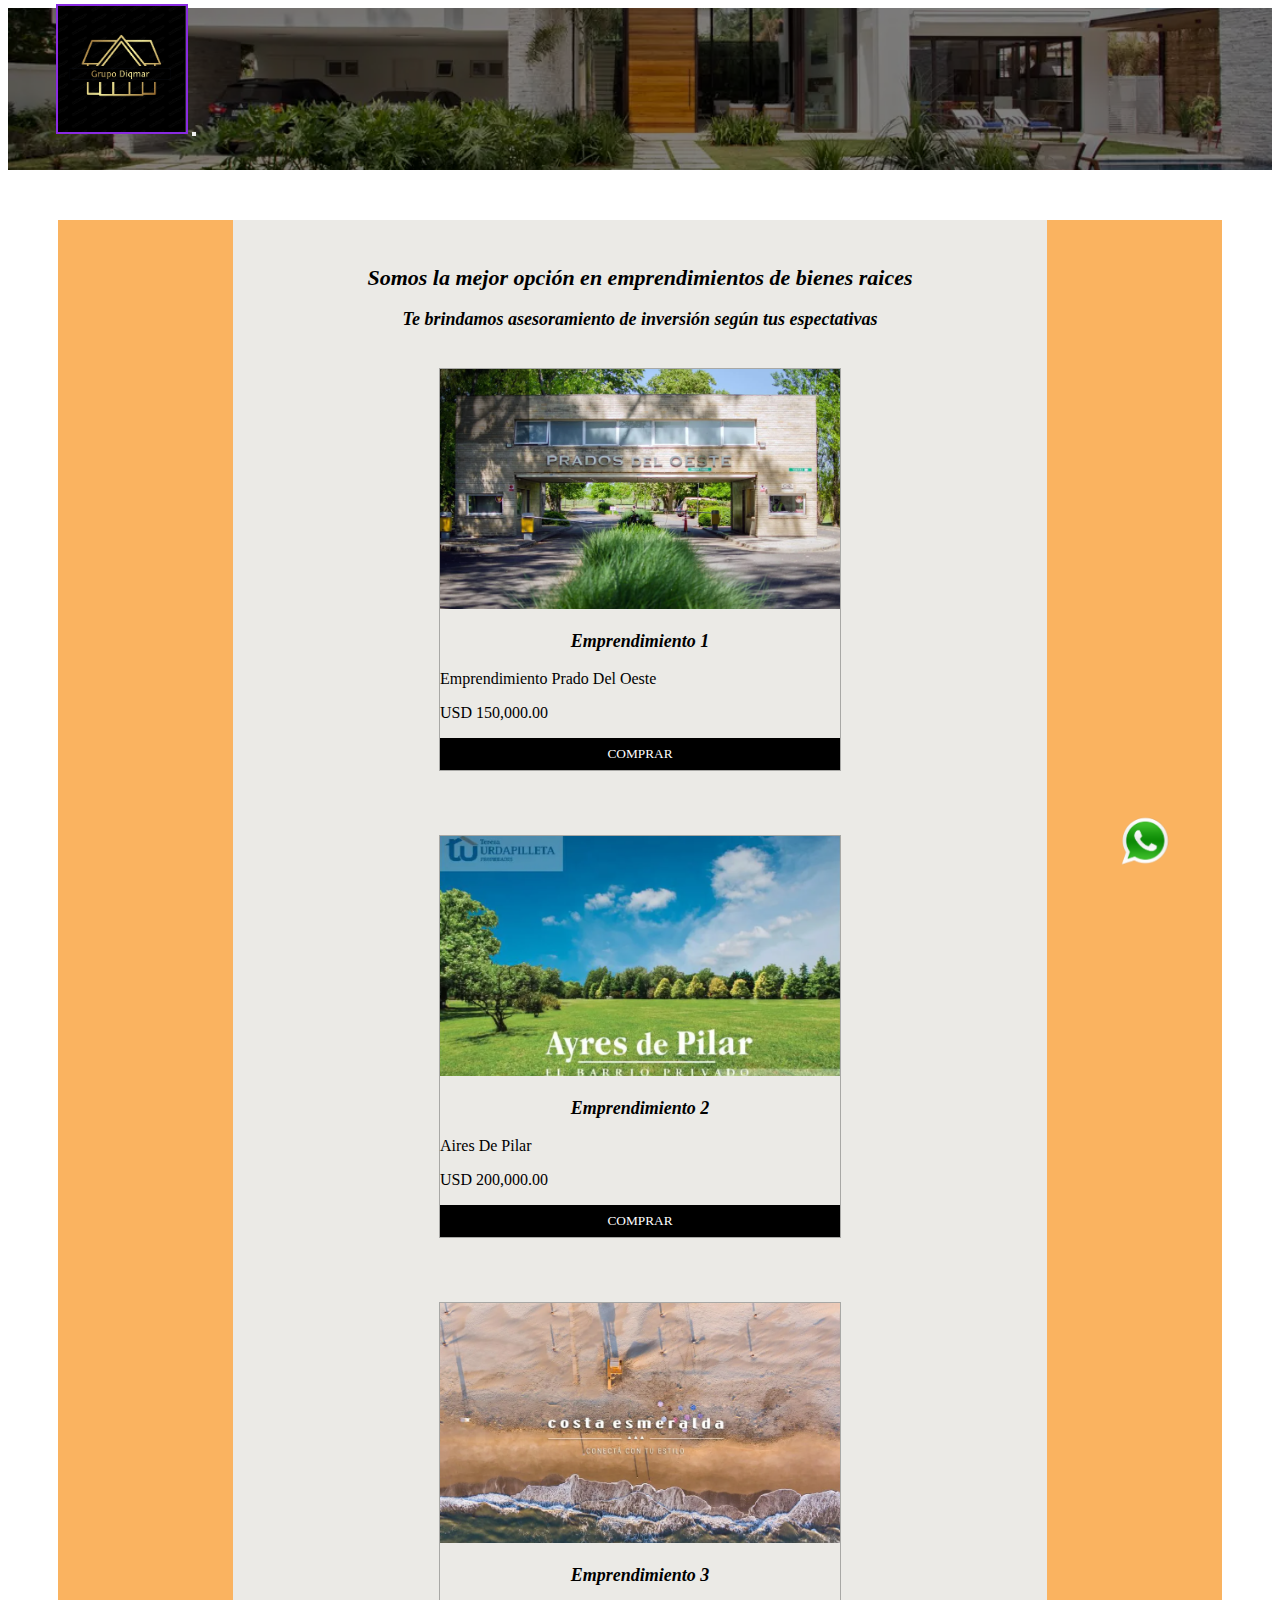
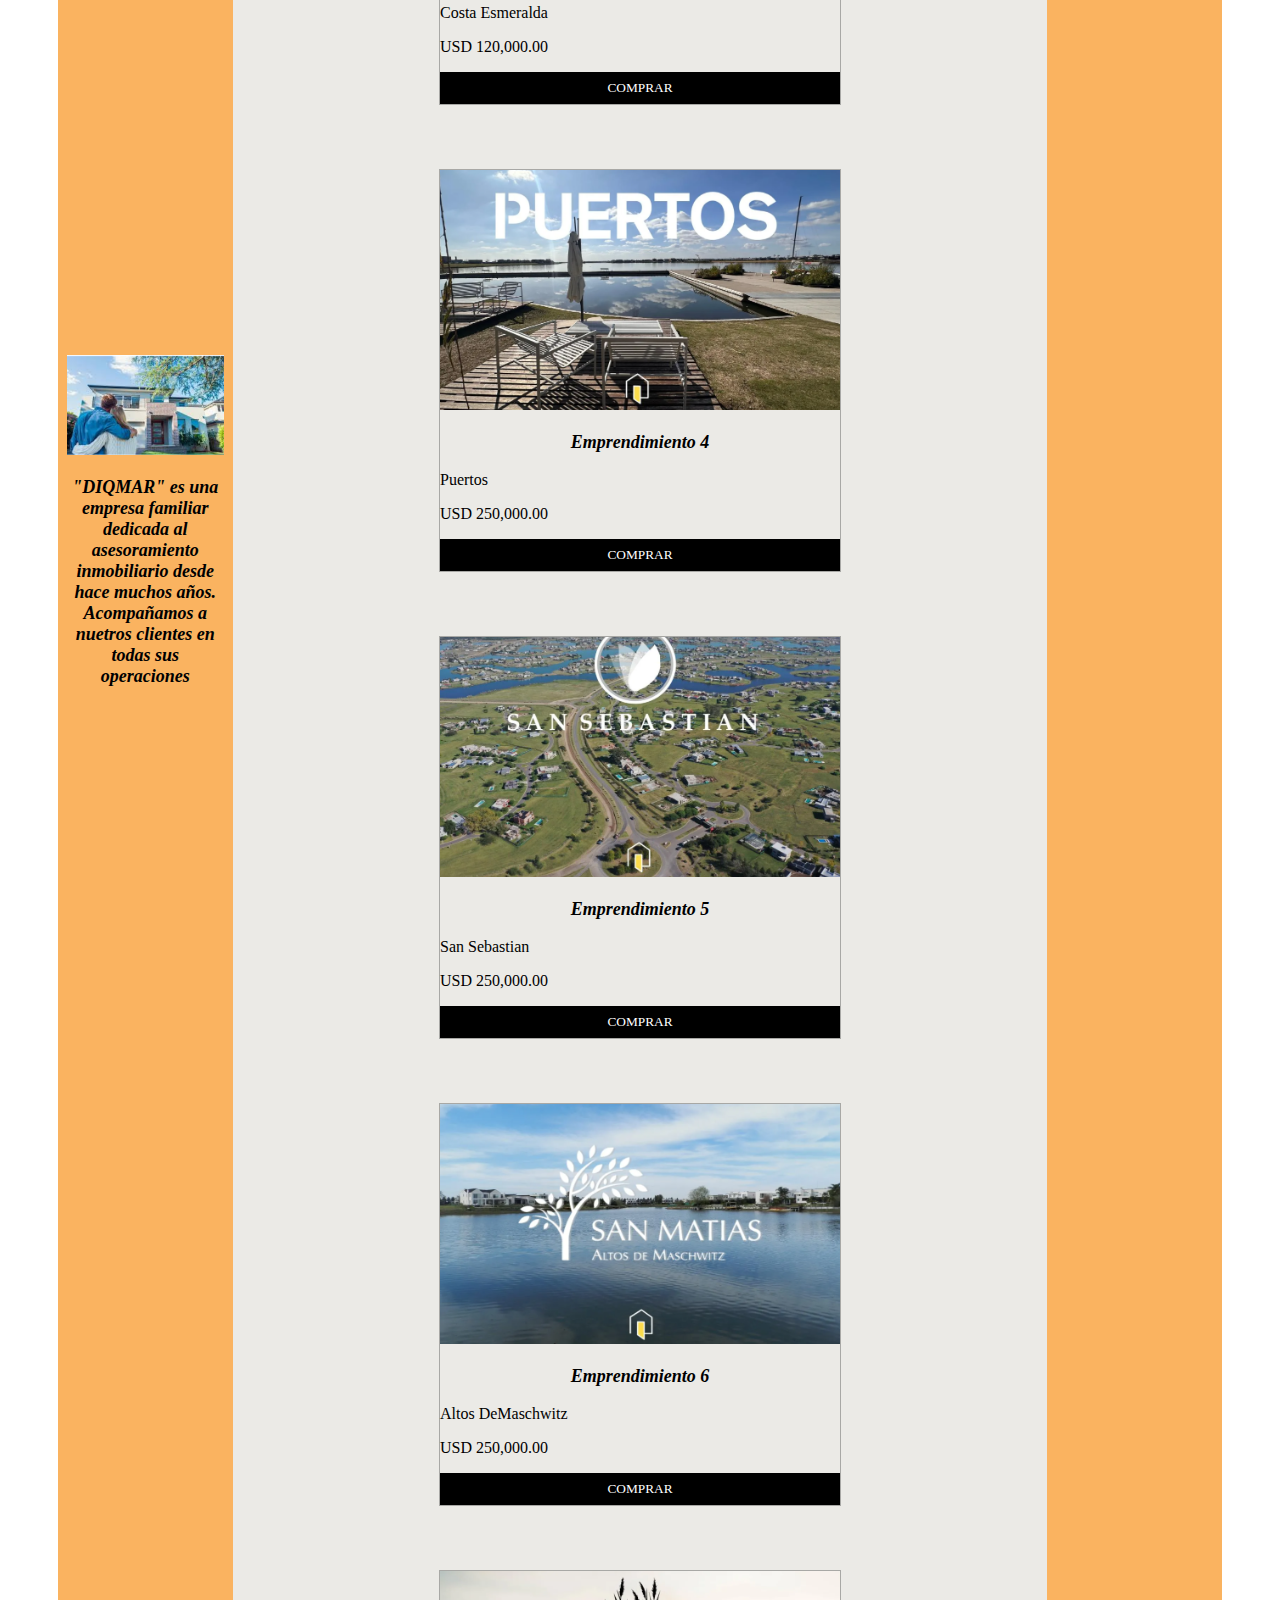
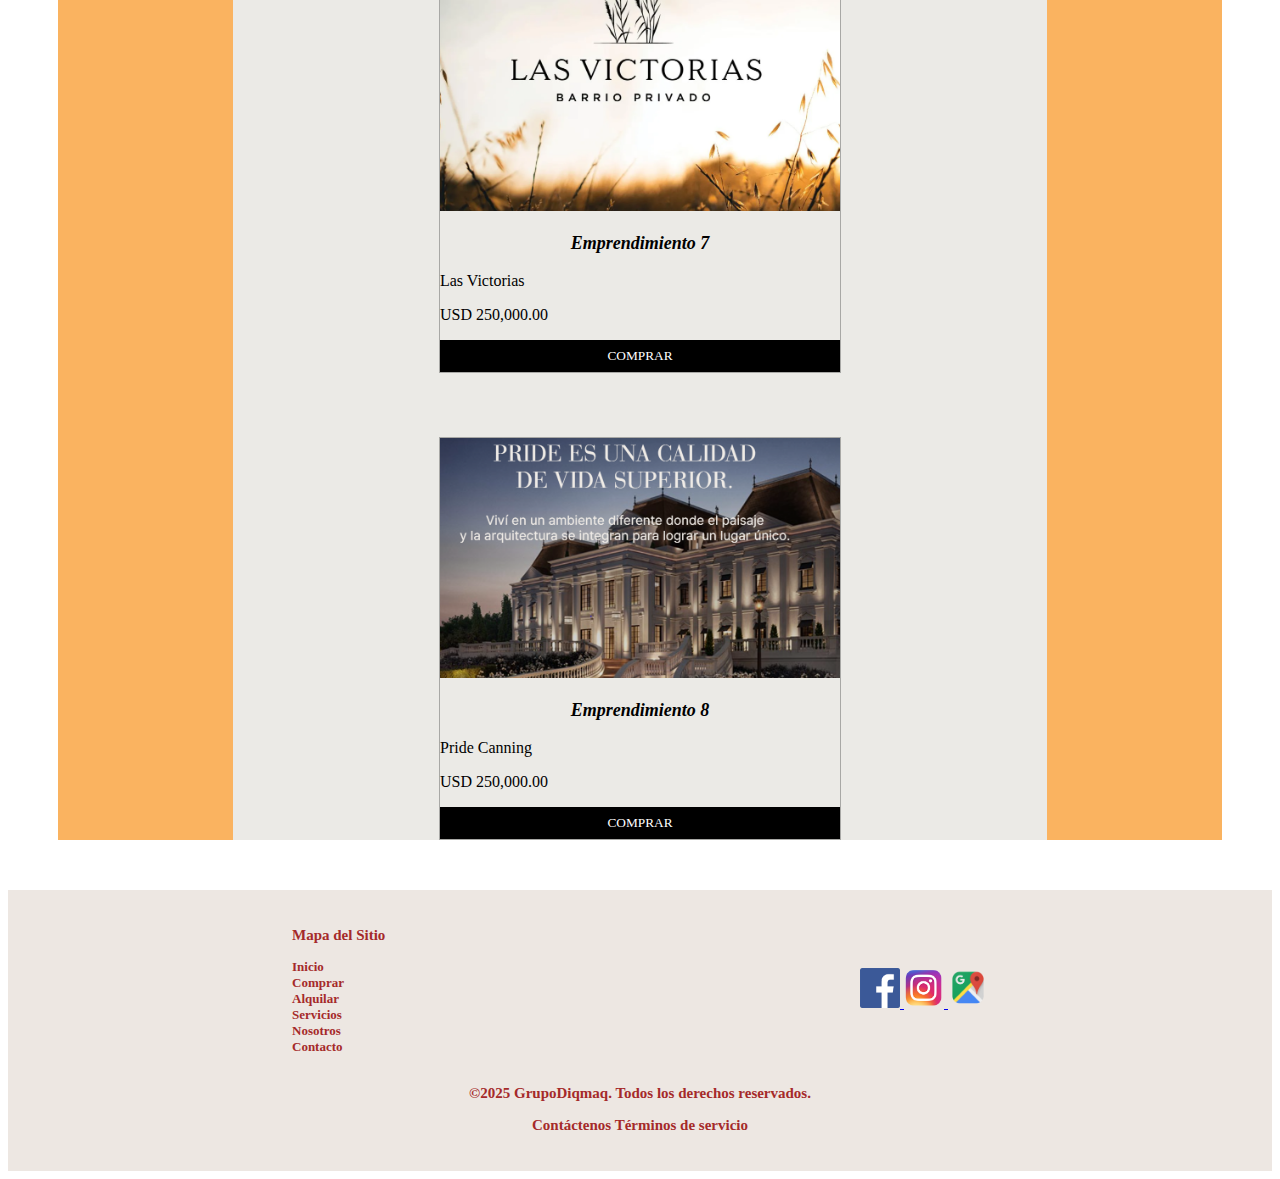
<file: index.html>
<!DOCTYPE html>
<html lang="es">
    <head>
        <meta charset="UTF-8"> <!--Codificacion de caracteres de la pagina-->
        <meta name="viewport" content="width=device-width, initial-scale=1.0">
        <meta name="description" content="Encontra las mejores propiedades y proyectos de inversión de zona sur">
        <title>Inmobiliaria Diqmar</title>
        <link rel="stylesheet" href="css/estilos.css">    
        <!--Obtención Fuente-->
        <link rel="preconnect" href="https://fonts.googleapis.com">
        <link rel="preconnect" href="https://fonts.gstatic.com" crossorigin>
        <link href="https://fonts.googleapis.com/css2?family=Dancing+Script:wght@400..700&family=Montserrat:ital,wght@0,100..900;1,100..900&family=Pinyon+Script&display=swap" rel="stylesheet">
        <!--Bootstrap*-->
        <link href="https://cdn.jsdelivr.net/npm/bootstrap@5.3.7/dist/css/bootstrap.min.css" rel="stylesheet" integrity="sha384-LN+7fdVzj6u52u30Kp6M/trliBMCMKTyK833zpbD+pXdCLuTusPj697FH4R/5mcr" crossorigin="anonymous">
    </head>
    <body>

        <header class="header-ppal">
            <div class="oscurecer-fondo">
                <div class="index-header">
               <!--Bootstrap-->
                    <nav class="navbar navbar-expand-lg position-fixed w-100">
                        <div class="container-fluid">
                            
                            <img class="logotipo-imagen-nav" src="../images/Logo_nuevo.PNG" alt="Logo" class="logo">
                            
                            <button class="navbar-toggler" type="button" data-bs-toggle="collapse" data-bs-target="#navbarSupportedContent" aria-controls="navbarSupportedContent" aria-expanded="false" aria-label="Toggle navigation">
                                <span class="navbar-toggler-icon"></span>
                            </button>

                            <div class="collapse navbar-collapse" id="navbarSupportedContent">
                                <ul class="navbar-nav me-auto mb-2 mb-lg-0">
                                    <li class="nav-item">
                                        <a href="../index.html" target="_blank" rel="noopener"class="nav-link" href="#">INICIO</a>
                                    </li>   
                                    <li class="nav-item">
                                        <a href="../Pages/Comprar.html" target="_blank" rel="noopener" class="nav-link" href="#">COMPRAR</a>
                                    </li>
                                    <li class="nav-item">
                                        <a href="../Pages/Alquilar.html" target="_blank" rel="noopener" class="nav-link" href="#">ALQUILAR</a>
                                    </li>     
                                    <li class="nav-item">
                                        <a href="../Pages/Servicios.html" target="_blank" rel="noopener" class="nav-link" href="#">SERVICIOS</a>
                                    </li>     
                                    <li class="nav-item">
                                        <a href="../Pages/Nosotros.html" target="_blank" rel="noopener" class="nav-link" href="#">NOSOTROS</a>
                                    </li>                                      
                                    <li class="nav-item">
                                        <a a href="../Pages/contacto.html"  target="_blank" rel="noopener" class="nav-link" href="#">CONTACTO</a>
                                    </li>                                                                                          
                                </ul>
                            </div>
                        </div>
                    </nav>
                    <!--Bootstrap-->
                </div>
            </div>
        </header>

        <main>
            <div id="ContenedorArea">
                    <div id="ColumnaArea">
                        <img src="images/Familia.png" alt="familia" width="100%">
                        <h3 id="TextoFamilia">"DIQMAR" es una empresa familiar dedicada al asesoramiento inmobiliario desde hace muchos años. Acompañamos a nuetros clientes en todas sus operaciones</h3>
                    </div>

                    <div id="ContenidoArea">
                        
                        <h1>Somos la mejor opción en emprendimientos de bienes raices</h1>
                        <h3>Te brindamos asesoramiento de inversión según tus espectativas</h2>

                        <Section class="Card-casa-container">      

                            <section class="Card-casa">
                                <a href="https://terreno.mercadolibre.com.ar/MLA-1798508360-prados-del-oeste-barrio-cerrado-moreno-_JM#position=-1&search_layout=grid&type=item&tracking_id=6a33fd10-db87-492a-8105-2ccc9a97c7b8BB=1&c_component=bb&c_pos=1&c_campaign=bb&c_client=search"  target="_blank" rel="noopener">
                                    <img class="Card-casa-imagen" src="images/Emprendimiento1.PNG" alt="Emprendimiento Prado Del Oeste" width="100%">
                                </a>
                                <h3 class="my-3 fs-4 card-casa-titulo">Emprendimiento 1</h3>
                                <p class="text-center">Emprendimiento Prado Del Oeste</p>
                                <p class="fw-medium text-center">USD 150,000.00</p>
                                <BUtton class="card-cada-btn my-5">COMPRAR</BUtton>
                            </section>


                            <section class="Card-casa">
                                <a href="https://casa.mercadolibre.com.ar/MLA-2040653866-barrio-privado-ayres-de-pilar-_JM#polycard_client=search-nordic&position=15&search_layout=grid&type=item&tracking_id=a111a2b4-8d15-4d5d-94dd-4b57aae605dc"   target="_blank" rel="noopener">
                                    <img class="Card-casa-imagen"src="images/Emprendimiento2.PNG" alt="Aires De Pilar" width="100%">
                                </a>            
                                <h3 class="my-3 fs-4 card-casa-titulo">Emprendimiento 2</h3>
                                <p class="text-center">Aires De Pilar</p>
                                <p class="fw-medium text-center">USD 200,000.00</p>
                                <BUtton class="card-cada-btn my-5">COMPRAR</BUtton>
                            </section>


                            <section class="Card-casa">
                                <a href="https://terreno.mercadolibre.com.ar/MLA-2084483746-barrio-privado-costa-esmeralda-_JM#polycard_client=search-nordic&position=23&search_layout=grid&type=item&tracking_id=a111a2b4-8d15-4d5d-94dd-4b57aae605dc"   target="_blank" rel="noopener">
                                    <img class="Card-casa-imagen" src="images/Emprendimiento3.PNG" alt="Costa Esmeralda" width="100%">
                                </a>
                                <h3 class="my-3 fs-4 card-casa-titulo">Emprendimiento 3</h3>
                                <p class="text-center">Costa Esmeralda</p>
                                <p class="fw-medium text-center">USD 120,000.00</p>
                                <BUtton class="card-cada-btn my-5">COMPRAR</BUtton>
                            </section>


                            <section class="Card-casa">
                                <a href="https://terreno.mercadolibre.com.ar/MLA-1991259404-lotes-en-puertos-_JM#polycard_client=search-nordic&position=36&search_layout=grid&type=item&tracking_id=a111a2b4-8d15-4d5d-94dd-4b57aae605dc"   target="_blank" rel="noopener">
                                    <img class="Card-casa-imagen" src="images/Emprendimiento4.PNG" alt="Puertos" width="100%">
                                </a>
                                <h3 class="my-3 fs-4 card-casa-titulo">Emprendimiento 4</h3>
                                <p class="text-center">Puertos</p>
                                <p class="fw-medium text-center">USD 250,000.00</p>
                                <BUtton class="card-cada-btn my-5">COMPRAR</BUtton>
                            </section>        

                            <section class="Card-casa">
                                <a href="https://terreno.mercadolibre.com.ar/MLA-1470405699-lotes-en-san-sebastian-_JM#polycard_client=search-nordic&position=37&search_layout=grid&type=item&tracking_id=a111a2b4-8d15-4d5d-94dd-4b57aae605dc"   target="_blank" rel="noopener">
                                    <img class="Card-casa-imagen" src="images/Emprendimiento5.PNG" alt="SanSebastian" width="100%">
                                </a>
                                <h3 class="my-3 fs-4 card-casa-titulo">Emprendimiento 5</h3>
                                <p class="text-center">San Sebastian</p>
                                <p class="fw-medium text-center">USD 250,000.00</p>
                                <BUtton class="card-cada-btn my-5">COMPRAR</BUtton>
                            </section>        

                            <section class="Card-casa">
                                <a href="https://casa.mercadolibre.com.ar/MLA-1991259394-casas-en-san-matias-_JM#polycard_client=search-nordic&position=30&search_layout=grid&type=item&tracking_id=cd36299c-d407-48c4-b741-856755ddc489" target="_blank" rel="noopener">
                                    <img class="Card-casa-imagen" src="images/Emprendimiento6.PNG" alt="Altos DeMaschwitz" width="100%">
                                </a>
                                <h3 class="my-3 fs-4 card-casa-titulo">Emprendimiento 6</h3>
                                <p class="text-center">Altos DeMaschwitz</p>
                                <p class="fw-medium text-center">USD 250,000.00</p>
                                <BUtton class="card-cada-btn my-5">COMPRAR</BUtton>
                            </section>       

                            <section class="Card-casa">
                                <a href="https://terreno.mercadolibre.com.ar/MLA-1990359474-barrio-privado-canning-ezeiza-_JM#polycard_client=search-nordic&position=14&search_layout=grid&type=item&tracking_id=d49d94a0-18eb-4b2f-8603-544c04f336ad"   target="_blank" rel="noopener">
                                    <img class="Card-casa-imagen" src="images/Emprendimiento7.PNG" alt="Las Victorias" width="100%">
                                </a>            
                                <h3 class="my-3 fs-4 card-casa-titulo">Emprendimiento 7</h3>
                                <p class="text-center">Las Victorias</p>
                                <p class="fw-medium text-center">USD 250,000.00</p>
                                <BUtton class="card-cada-btn my-5">COMPRAR</BUtton>
                            </section>         
                        
                            <section class="Card-casa">
                                <a href="https://www.pridecanning.com/"   target="_blank" rel="noopener">
                                    <img class="Card-casa-imagen" src="images/Emprendimiento8.PNG" alt="Pride Canning" width="100%">
                                </a>            
                                <h3 class="my-3 fs-4 card-casa-titulo">Emprendimiento 8</h3>
                                <p class="text-center">Pride Canning</p>
                                <p class="fw-medium text-center">USD 250,000.00</p>
                                <BUtton class="card-cada-btn my-5">COMPRAR</BUtton>
                            </section>        
                        </Section>   
                    </div>
                    
                    <div id="ColumnaArea2"></div>
            </div>

            <a href="https://wa.me/5491141992227" class="Whatsapp"   target="_blank" rel="noopener">
                <img src="images/LogoWhatsapp.png" alt="Whatsapp" width="50" >
            </a>
           
        </main>

        <footer>
            <table align="center">
                <tr>
                    <td>
                        <p>Mapa del Sitio</p> 
                        
                        <ul >
                            <li><a href="../index.html" target="_blank" rel="noopener">Inicio </a></li>
                            <li><a href="./Pages/Comprar.html" target="_blank" rel="noopener">Comprar </a></li>
                            <li><a href="./Pages/Alquilar.html" target="_blank" rel="noopener">Alquilar </a></li>
                            <li><a href="./Pages/Servicios.html" target="_blank" rel="noopener">Servicios </a></li>
                            <li><a href="./Pages/Nosotros.html" target="_blank" rel="noopener">Nosotros </a></li>
                            <li><a href="./Pages/contacto.html"  target="_blank" rel="noopener">Contacto </a></li>                            
                        </ul>
                    </td>

                    <td>
                        <div align="end">
                            <a href="https://www.facebook.com/mardiq.lorena/"   target="_blank" rel="noopener">   
                                <img class="RedesSocialesImg" src="images/Facebook2.png" alt="facebook">
                            </a> 
                                
                            <a href="https://www.instagram.com/accounts/login/?next=https%3A%2F%2Fwww.instagram.com%2Florenamarcasoli%2F&is_from_rle"   target="_blank" rel="noopener">
                                <img class="RedesSocialesImg" src="images/Instragram2.png" alt="Instagran" >
                            </a>
                                
                            <a href="https://maps.app.goo.gl/2WM25EeSVUyGeMreA"   target="_blank" rel="noopener">
                                <img class="RedesSocialesImg" src="images/Maps.png" alt="ubicacion">
                            </a>
                        </div>
                    </td>
                
                </tr>
                <tr align="center" >
                    <td colspan="2">
                        <p>©2025 GrupoDiqmaq. Todos los derechos reservados.</p>
                        <p>Contáctenos Términos de servicio</p>
                    </td>
                </tr>
            <table>
        </footer>
    <script src="https://cdn.jsdelivr.net/npm/bootstrap@5.3.7/dist/js/bootstrap.bundle.min.js" integrity="sha384-ndDqU0Gzau9qJ1lfW4pNLlhNTkCfHzAVBReH9diLvGRem5+R9g2FzA8ZGN954O5Q" crossorigin="anonymous"></script>        
    </body>
</html>
</file>
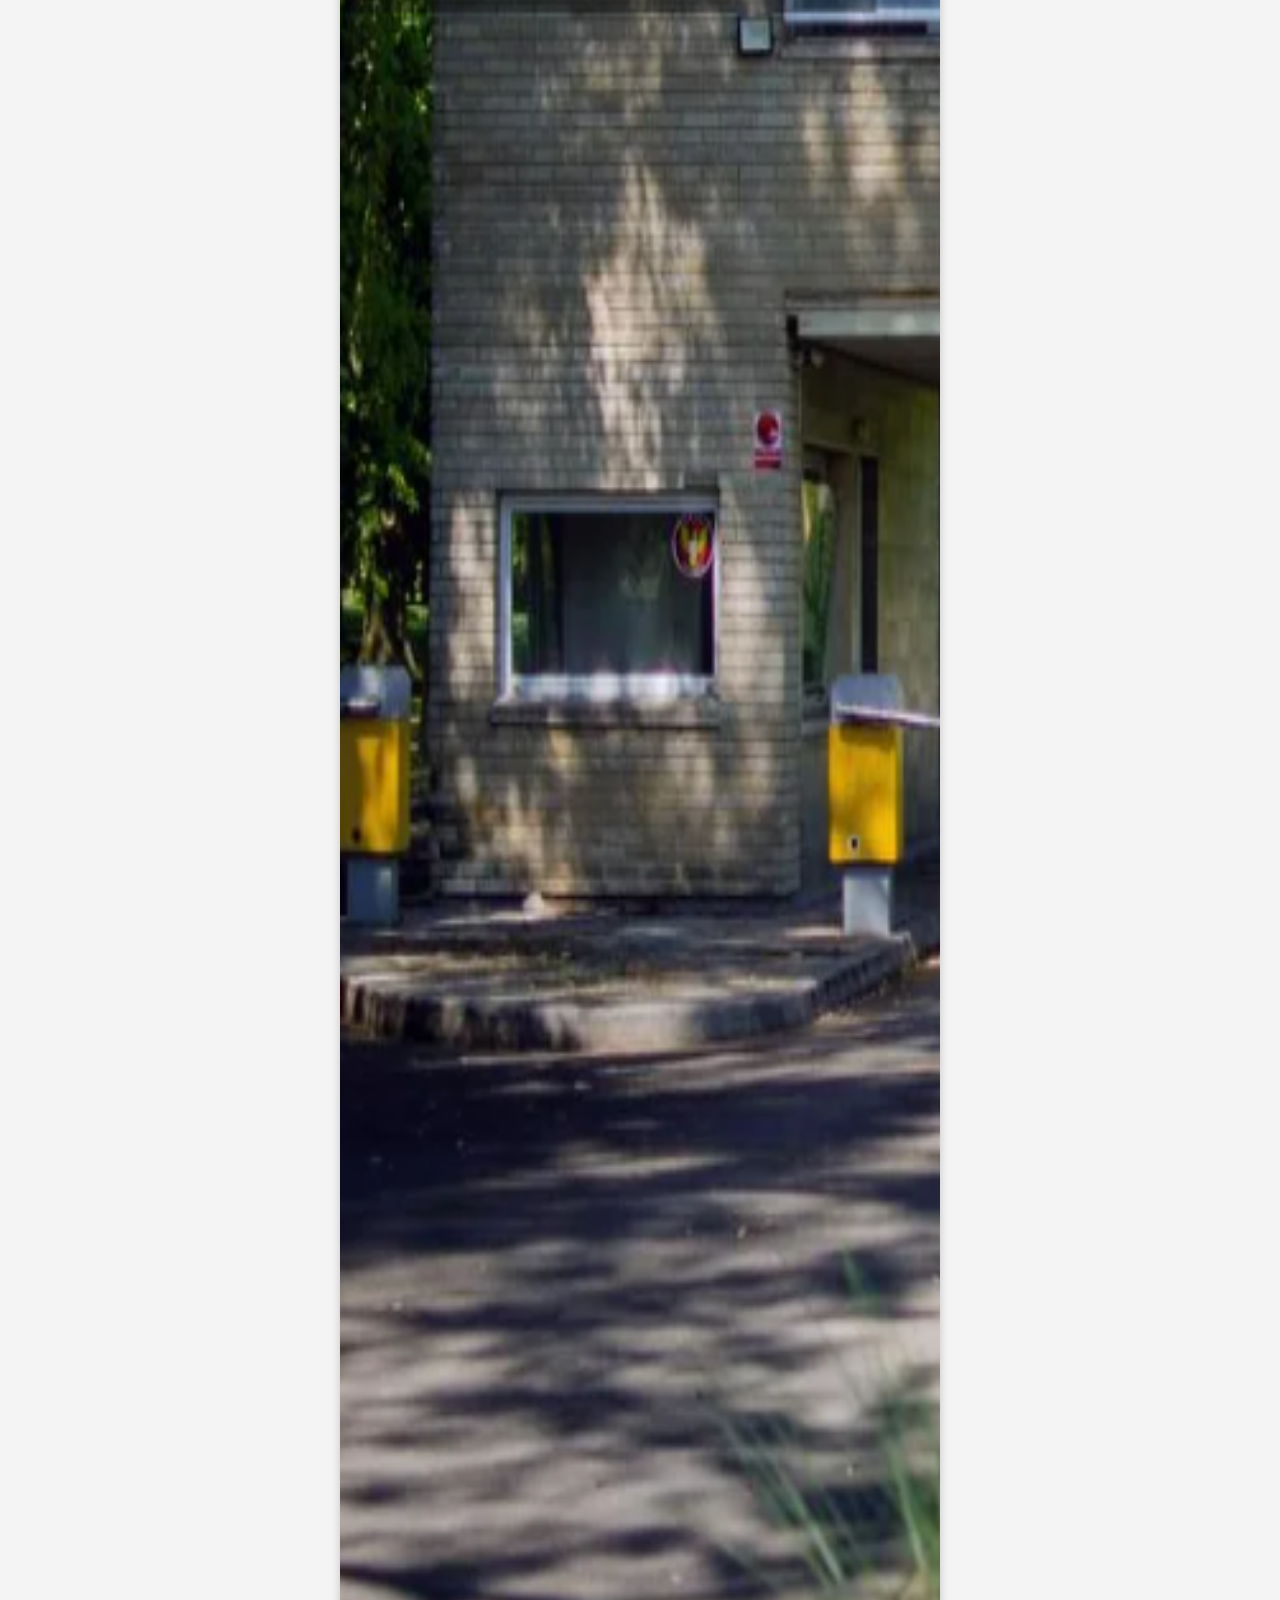
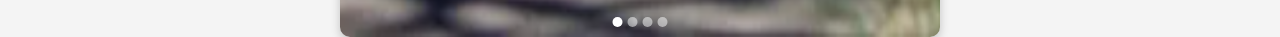
<file: cARROUSEL.HTML>
<!DOCTYPE html>
<html lang="en">
<head>
  <meta charset="UTF-8">
  <meta name="viewport" content="width=device-width, initial-scale=1.0">
  <title>Carrusel de Imágenes</title>
  <style>
    body {
      font-family: Arial, sans-serif;
      margin: 0;
      padding: 0;
      display: flex;
      justify-content: center;
      align-items: center;
      height: 100vh;
      background-color: #f4f4f4;
    }

    .carousel {
      width: 80%;
      max-width: 600px;
      overflow: hidden;
      position: relative;
      border-radius: 10px;
      box-shadow: 0 4px 10px rgba(0, 0, 0, 0.2);
    }

    .carousel-inner {
      display: flex;
      width: 400%;
      animation: slide 12s infinite;
    }

    .carousel-inner img {
      width: 100%;
      flex-shrink: 0;
    }

    @keyframes slide {
      0%, 25% { transform: translateX(0); }
      30%, 50% { transform: translateX(-100%); }
      55%, 75% { transform: translateX(-200%); }
      80%, 100% { transform: translateX(-300%); }
    }

    .carousel-dots {
      position: absolute;
      bottom: 10px;
      left: 50%;
      transform: translateX(-50%);
      display: flex;
      gap: 5px;
    }

    .carousel-dots span {
      width: 10px;
      height: 10px;
      background-color: #fff;
      border-radius: 50%;
      opacity: 0.5;
      transition: opacity 0.3s;
    }

    .carousel-dots span.active {
      opacity: 1;
    }
  </style>
</head>
<body>
  <div class="carousel">
    <div class="carousel-inner">
      <img src="images/Emprendimiento1.PNG" alt="Imagen 1">
      <img src="images/Emprendimiento2.PNG" alt="Imagen 2">
      <img src="images/Emprendimiento3.PNG" alt="Imagen 3">
      <img src="images/Logo_nuevo.PNG" alt="Imagen 4">
    </div>
    <div class="carousel-dots">
      <span class="active"></span>
      <span></span>
      <span></span>
      <span></span>
    </div>
  </div>
</body>
</html>
</file>
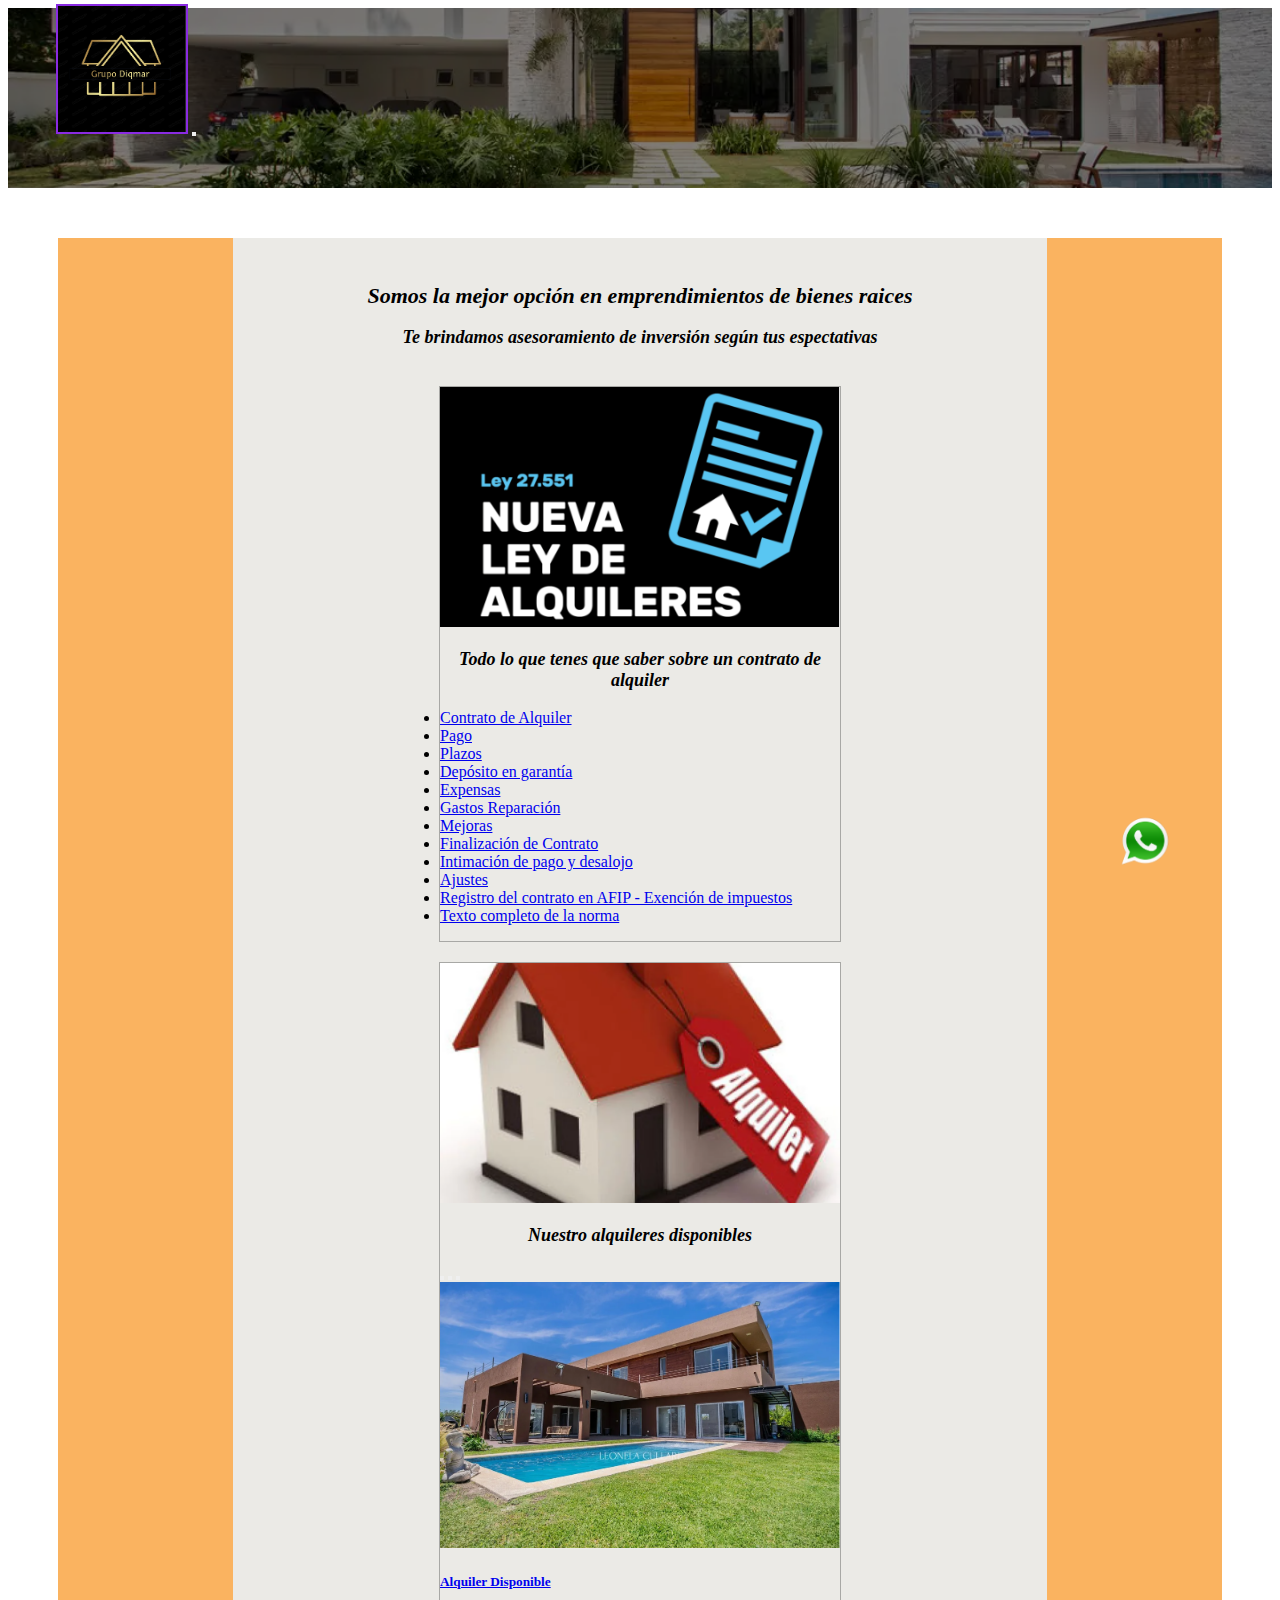
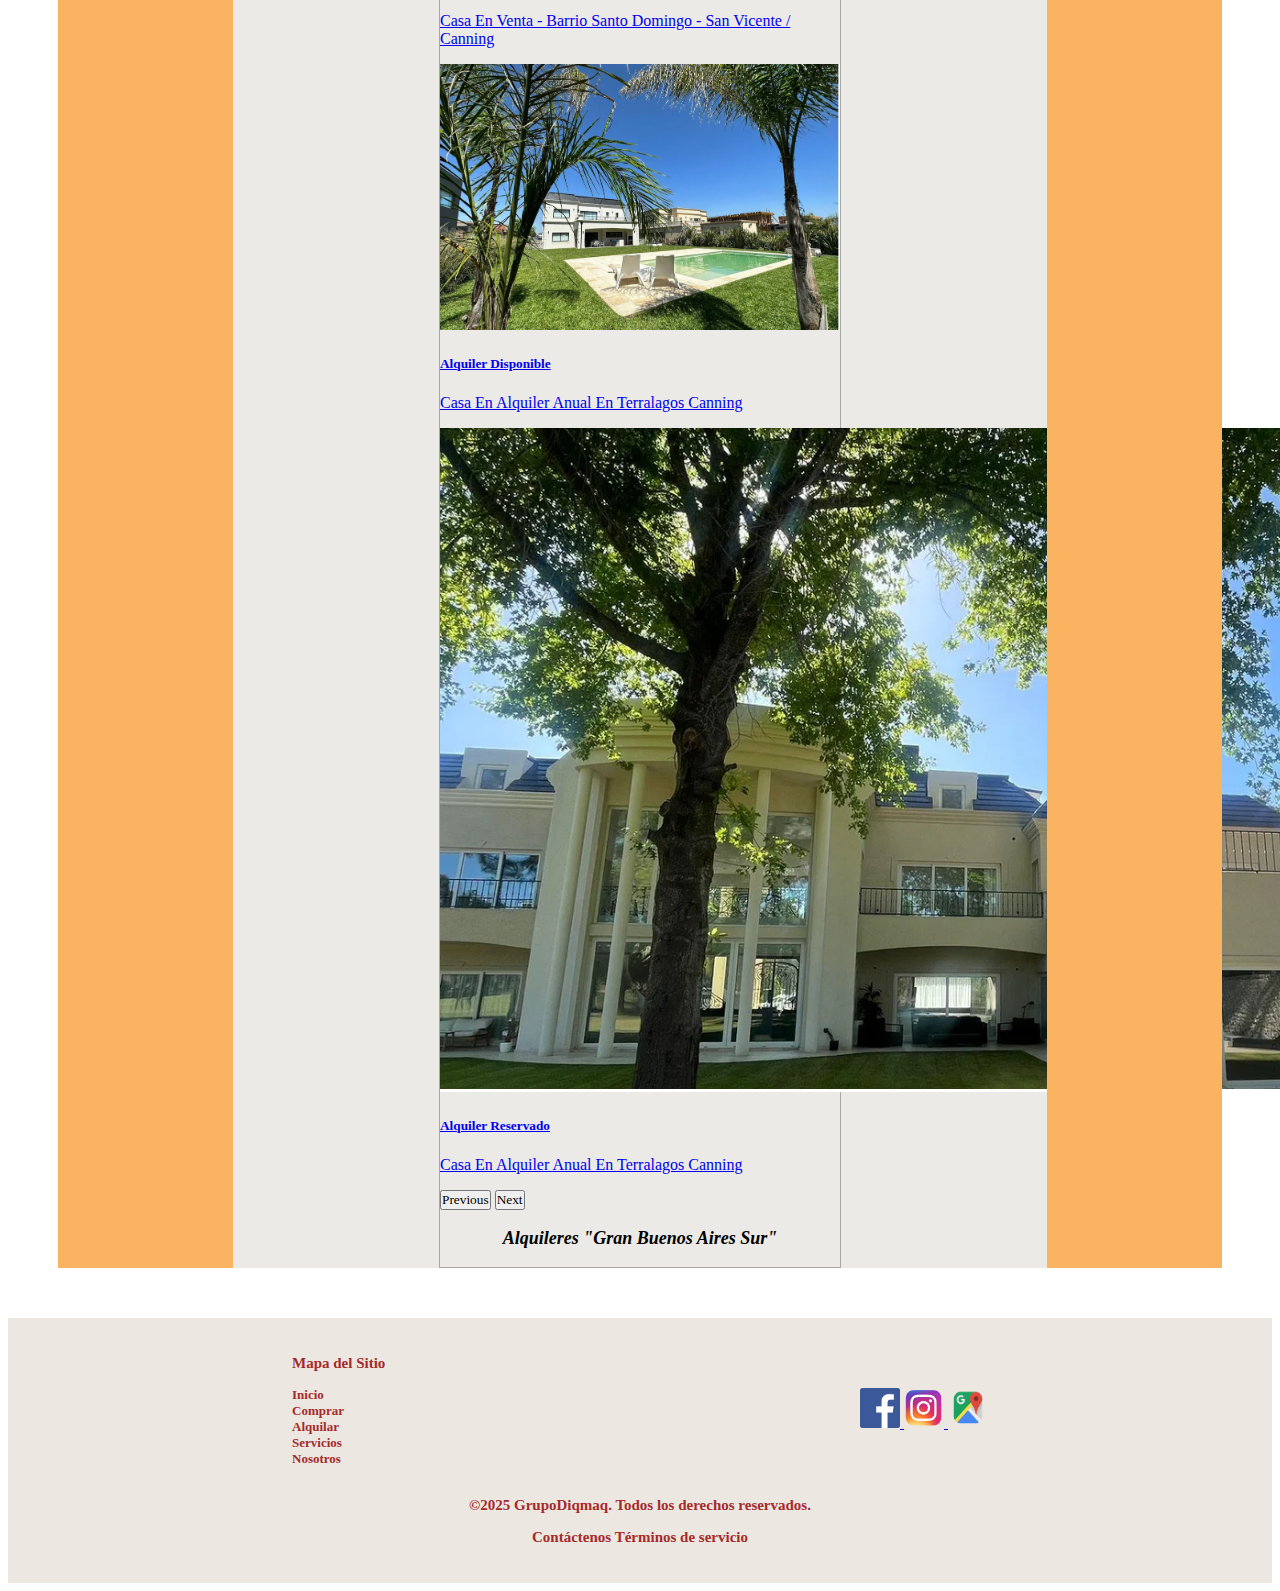
<file: Pages/Alquilar.html>
<!DOCTYPE html>
<html lang="es">
    <head>
        <meta charset="UTF-8"> <!--Codificacion de caracteres de la pagina-->
        <meta name="viewport" content="width=device-width, initial-scale=1.0">
        <meta name="description" content="Encontra las mejores propiedades y proyectos de inversión de zona sur">
        <title>Inmobiliaria Diqmar</title>
        <!--<link rel="stylesheet" href="../css/estilos.css">-->   
        <link rel="stylesheet" href="../style.css"> 
        <!--Obtención Fuente-->
        <link rel="preconnect" href="https://fonts.googleapis.com">
        <link rel="preconnect" href="https://fonts.gstatic.com" crossorigin>
        <link href="https://fonts.googleapis.com/css2?family=Dancing+Script:wght@400..700&family=Montserrat:ital,wght@0,100..900;1,100..900&family=Pinyon+Script&display=swap" rel="stylesheet">
        <!--Bootstrap*-->
        <link href="https://cdn.jsdelivr.net/npm/bootstrap@5.3.7/dist/css/bootstrap.min.css" rel="stylesheet" integrity="sha384-LN+7fdVzj6u52u30Kp6M/trliBMCMKTyK833zpbD+pXdCLuTusPj697FH4R/5mcr" crossorigin="anonymous">

 <body>
    <header class="header-ppal">
        <div class="oscurecer-fondo"> 
            <div class="index-header">
               <!--Bootstrap-->
                    <nav class="navbar navbar-expand-lg">
                        <div class="container-fluid">
                            
                            <img class="logotipo-imagen-nav" src="../images/Logo_nuevo.PNG" alt="Logo" class="logo">
                            
                            <button class="navbar-toggler" type="button" data-bs-toggle="collapse" data-bs-target="#navbarSupportedContent" aria-controls="navbarSupportedContent" aria-expanded="false" aria-label="Toggle navigation">
                                <span class="navbar-toggler-icon"></span>
                            </button>

                            <div class="collapse navbar-collapse" id="navbarSupportedContent">
                                <ul class="navbar-nav me-auto mb-2 mb-lg-0">
                                    <li class="nav-item">
                                        <a href="../index.html" target="_blank" rel="noopener"class="nav-link" href="#">INICIO</a>
                                    </li>   
                                    <li class="nav-item">
                                        <a href="../Pages/Comprar.html" target="_blank" rel="noopener" class="nav-link" href="#">COMPRAR</a>
                                    </li>
                                    <li class="nav-item">
                                        <a href="../Pages/Alquilar.html" target="_blank" rel="noopener" class="nav-link" href="#">ALQUILAR</a>
                                    </li>     
                                    <li class="nav-item">
                                        <a href="../Pages/Servicios.html" target="_blank" rel="noopener" class="nav-link" href="#">SERVICIOS</a>
                                    </li>     
                                    <li class="nav-item">
                                        <a href="../Pages/Nosotros.html" target="_blank" rel="noopener" class="nav-link" href="#">NOSOTROS</a>
                                    </li>                                                                                                                              
                                </ul>
                            </div>
                        </div>
                    </nav>
                    <!--Bootstrap-->
            </div>
        </div>
    </header>


    <main>

            <div id="ContenedorArea">
                <div id="ColumnaArea">
                </div>

                    <div id="ContenidoArea">
                        
                        <h1>Somos la mejor opción en emprendimientos de bienes raices</h1>
                        <h3>Te brindamos asesoramiento de inversión según tus espectativas</h3>

                        <Section class="Card-casa-container">      

                            <section class="Card-casa">
                                <a href="https://www.argentina.gob.ar/justicia/derechofacil/leysimple/alquileres"  target="_blank" rel="noopener">
                                    <img class="Card-casa-imagen" src="../images/Ley_Alquileres.PNG" alt="Ultima actualizacion Ley Alquileres" width="100%">
                                </a>
                                <h3 class="my-3 fs-4 card-casa-titulo">Todo lo que tenes que saber sobre un contrato de alquiler</h3>
                                        <ul >
                                            <li><a href="https://www.argentina.gob.ar/justicia/derechofacil/leysimple/alquileres#enestapagina" target="_blank" rel="noopener">Contrato de Alquiler </a></li>
                                            <li><a href="https://www.argentina.gob.ar/justicia/derechofacil/leysimple/alquileres#enestapagina" target="_blank" rel="noopener">Pago </a></li>
                                            <li><a href="https://www.argentina.gob.ar/justicia/derechofacil/leysimple/alquileres#enestapagina" target="_blank" rel="noopener">Plazos </a></li>
                                            <li><a href="https://www.argentina.gob.ar/justicia/derechofacil/leysimple/alquileres#enestapagina" target="_blank" rel="noopener">Depósito en garantía </a></li>
                                            <li><a href="https://www.argentina.gob.ar/justicia/derechofacil/leysimple/alquileres#enestapagina" target="_blank" rel="noopener">Expensas </a></li>
                                            <li><a href="https://www.argentina.gob.ar/justicia/derechofacil/leysimple/alquileres#enestapagina"  target="_blank" rel="noopener">Gastos Reparación </a></li>
                                            <li><a href="https://www.argentina.gob.ar/justicia/derechofacil/leysimple/alquileres#enestapagina" target="_blank" rel="noopener">Mejoras </a></li>
                                            <li><a href="https://www.argentina.gob.ar/justicia/derechofacil/leysimple/alquileres#enestapagina" target="_blank" rel="noopener">Finalización de Contrato </a></li>
                                            <li><a href="https://www.argentina.gob.ar/justicia/derechofacil/leysimple/alquileres#enestapagina" target="_blank" rel="noopener">Intimación de pago y desalojo </a></li>
                                            <li><a href="https://www.argentina.gob.ar/justicia/derechofacil/leysimple/alquileres#enestapagina" target="_blank" rel="noopener">Ajustes </a></li>
                                            <li><a href="https://www.argentina.gob.ar/justicia/derechofacil/leysimple/alquileres#enestapagina" target="_blank" rel="noopener">Registro del contrato en AFIP - Exención de impuestos </a></li>
                                            <li><a href="https://www.argentina.gob.ar/justicia/derechofacil/leysimple/alquileres#enestapagina"  target="_blank" rel="noopener">Texto completo de la norma </a></li>
                                        </ul>
                            </section>
                        </Section>   
                        
                        
                        <Section class="Card-casa-container">      

                            <section class="Card-casa">
                                <a href="https://www.argentina.gob.ar/justicia/derechofacil/leysimple/alquileres"  target="_blank" rel="noopener">
                                    <img class="Card-casa-imagen" src="../images/Logo_Alquiler.PNG" alt="Logo Alquiler" width="100%">
                                </a>
                                <h3 class="my-3 fs-4 card-casa-titulo">Nuestro alquileres disponibles</h3>
                                
                                <!--carrusel-->

                                <div id="carouselExample" class="carousel slide">
                                <div class="carousel-inner">
                                
                                      <div class="carousel-indicators">
                                        <button type="button" data-bs-target="#carouselExampleDark" data-bs-slide-to="0" class="active" aria-current="true" aria-label="Slide 1"></button>
                                        <button type="button" data-bs-target="#carouselExampleDark" data-bs-slide-to="1" aria-label="Slide 2"></button>
                                        <button type="button" data-bs-target="#carouselExampleDark" data-bs-slide-to="2" aria-label="Slide 3"></button>
                                    </div>

                                    <div class="carousel-item active">
                                        <a href="https://casa.mercadolibre.com.ar/MLA-2088236488-casa-en-venta-barrio-santo-domingo-san-vicente-canning-_JM#polycard_client=search-nordic&position=2&search_layout=grid&type=item&tracking_id=6e442ff9-4bc9-4586-a2d3-135f1433dd75" target="_blank" rel="noopener">
                                            <img src="../images/Alquiler1.PNG" class="d-block w-100" alt="Alquiler1"  width="100%">
                                                <div class="carousel-caption d-none d-md-block">
                                                    <h5>Alquiler Disponible</h5>
                                                    <p>Casa En Venta - Barrio Santo Domingo - San Vicente / Canning</p>
                                                </div>
                                        </a>    
                                    </div>
                                
                                    <div class="carousel-item">
                                        <a href="https://casa.mercadolibre.com.ar/MLA-2174346636-casa-en-alquiler-anual-en-terralagos-canning-_JM#polycard_client=search-nordic&position=26&search_layout=grid&type=item&tracking_id=3f174c9f-0c87-45cb-8d67-0838bbdcf2d6" target="_blank" rel="noopener">
                                            <img src="../images/Alquiler2.PNG" class="d-block w-100" alt="Alquiler2"  width="100%">
                                                <div class="carousel-caption d-none d-md-block">
                                                    <h5>Alquiler Disponible</h5>
                                                    <p>Casa En Alquiler Anual En Terralagos Canning</p>
                                                </div>
                                        </a>
                                    </div>

                                    <div class="carousel-item">
                                        <a href="https://casa.mercadolibre.com.ar/MLA-2174346636-casa-en-alquiler-anual-en-terralagos-canning-_JM#polycard_client=search-nordic&position=26&search_layout=grid&type=item&tracking_id=3f174c9f-0c87-45cb-8d67-0838bbdcf2d6" target="_blank" rel="noopener">
                                            <img src="../images/Alquiler3.PNG" class="d-block w-100" alt="Alquiler3">
                                                <div class="carousel-caption d-none d-md-block">
                                                    <h5>Alquiler Reservado</h5>
                                                    <p>Casa En Alquiler Anual En Terralagos Canning</p>
                                                </div>                                        
                                        </a>
                                    </div>
                                </div>
                                <button class="carousel-control-prev" type="button" data-bs-target="#carouselExample" data-bs-slide="prev">
                                    <span class="carousel-control-prev-icon" aria-hidden="true"></span>
                                    <span class="visually-hidden">Previous</span>
                                </button>
                                <button class="carousel-control-next" type="button" data-bs-target="#carouselExample" data-bs-slide="next">
                                    <span class="carousel-control-next-icon" aria-hidden="true"></span>
                                    <span class="visually-hidden">Next</span>
                                </button>
                                </div>
                                
                                <!--carrusel-->

                                <h3 class="my-3 fs-4 card-casa-titulo">Alquileres "Gran Buenos Aires Sur"</h3>

                            </section>
                        </Section>      


                    </div>
                    
            <div id="ColumnaArea2"></div>
            </div>

            <a href="https://wa.me/5491141992227" class="Whatsapp"   target="_blank" rel="noopener">
                <img src="../images/LogoWhatsapp.png" alt="Whatsapp" width="50" >
            </a>
           



        
    </main>



        <footer>
            <table align="center">
                <tr>
                    <td>
                        <p>Mapa del Sitio</p> 
                        
                        <ul >
                            <li><a href="../index.html" target="_blank" rel="noopener">Inicio </a></li>
                            <li><a href="../Pages/Comprar.html" target="_blank" rel="noopener">Comprar </a></li>
                            <li><a href="../Pages/Alquilar.html" target="_blank" rel="noopener">Alquilar </a></li>
                            <li><a href="../Pages/Servicios.html" target="_blank" rel="noopener">Servicios </a></li>
                            <li><a href="../Pages/Nosotros.html" target="_blank" rel="noopener">Nosotros </a></li>                            
                        </ul>
                    </td>

                    <td>
                        <div align="end">
                            <a href="https://www.facebook.com/mardiq.lorena/"   target="_blank" rel="noopener">   
                                <img src="../images/Facebook2.png" alt="facebook"  width="40" height="40">
                            </a> 
                                
                            <a href="https://www.instagram.com/accounts/login/?next=https%3A%2F%2Fwww.instagram.com%2Florenamarcasoli%2F&is_from_rle"   target="_blank" rel="noopener">
                                <img src="../images/Instragram2.png" alt="Instagran" width="40" height="40">
                            </a>
                                
                            <a href="https://maps.app.goo.gl/2WM25EeSVUyGeMreA"   target="_blank" rel="noopener">
                                <img src="../images/Maps.png" alt="ubicacion" width="40" height="40">
                            </a>
                        </div>
                    </td>
                
                </tr>
                <tr align="center" >
                    <td colspan="2">
                        <p>©2025 GrupoDiqmaq. Todos los derechos reservados.</p>
                        <p>Contáctenos Términos de servicio</p>
                    </td>
                </tr>
            <table>
        </footer>
    <script src="https://cdn.jsdelivr.net/npm/bootstrap@5.3.7/dist/js/bootstrap.bundle.min.js" integrity="sha384-ndDqU0Gzau9qJ1lfW4pNLlhNTkCfHzAVBReH9diLvGRem5+R9g2FzA8ZGN954O5Q" crossorigin="anonymous"></script>
    </body>    
</html>
</file>
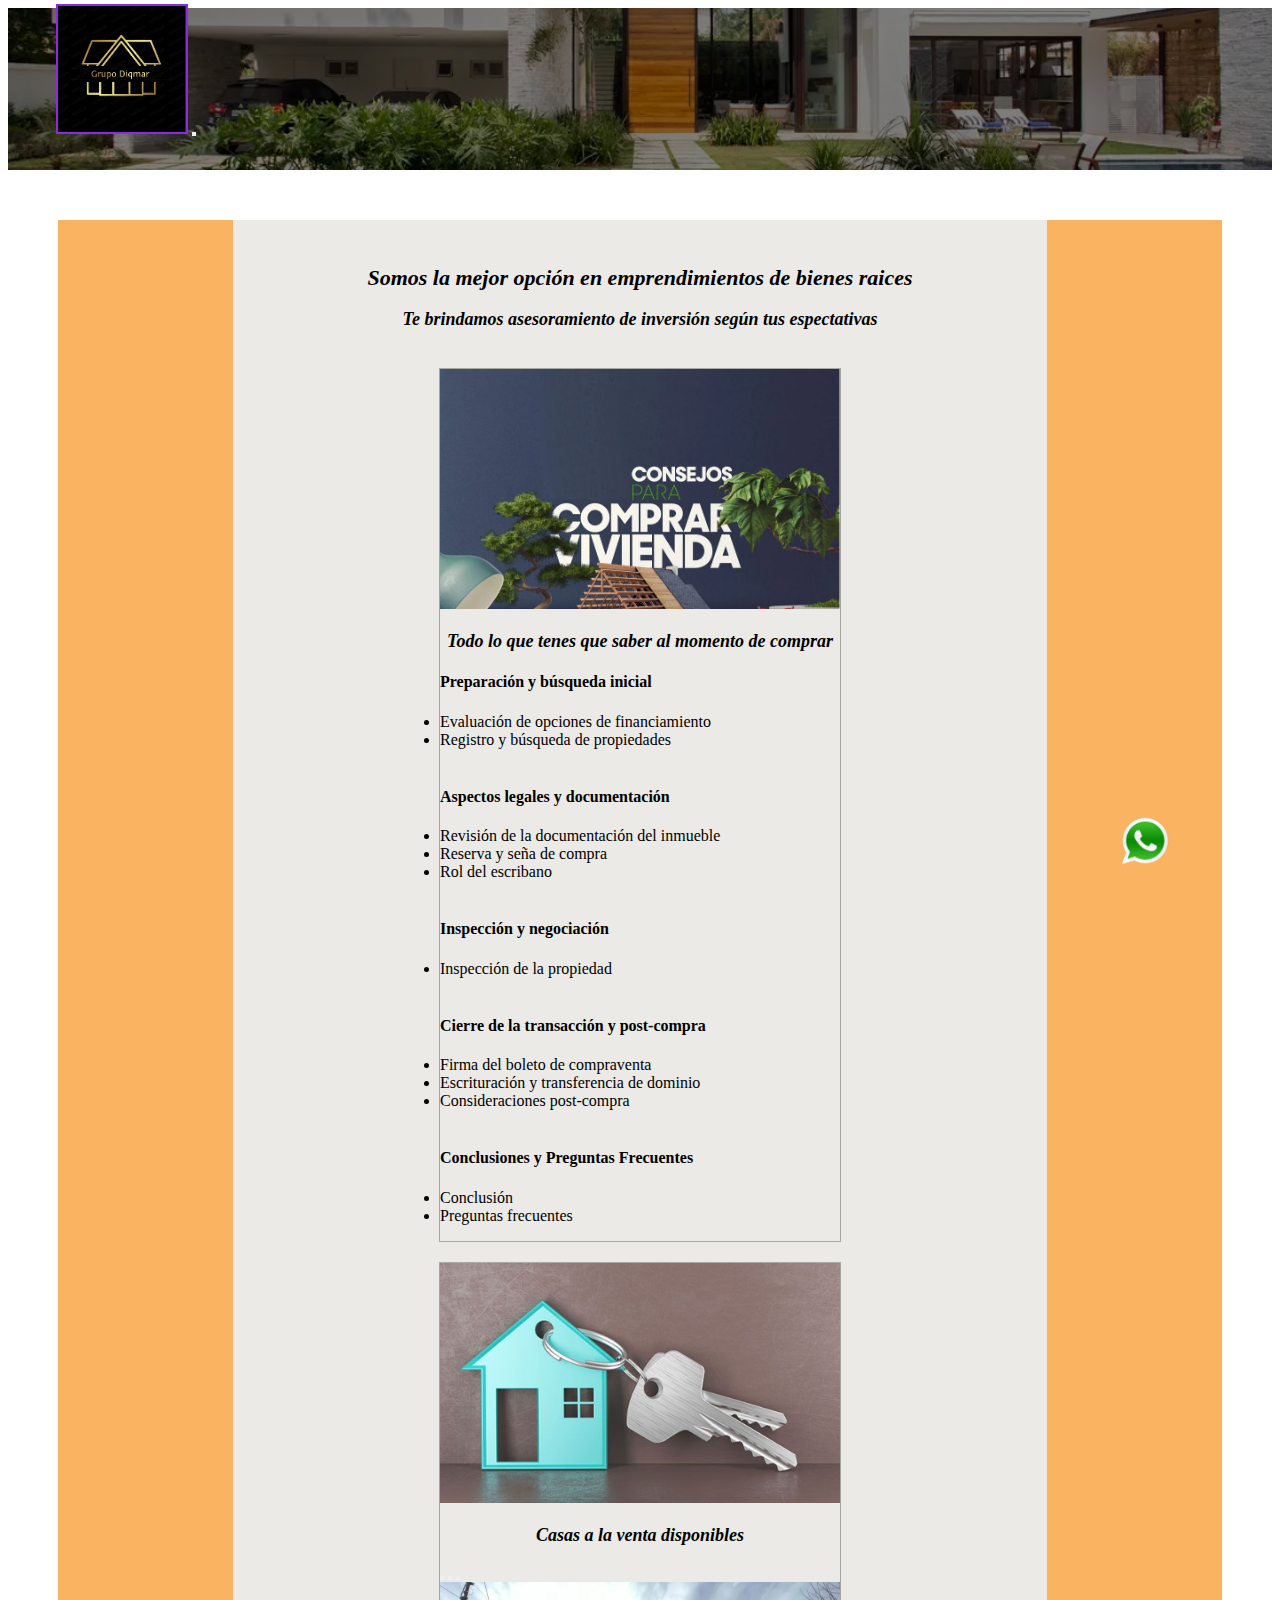
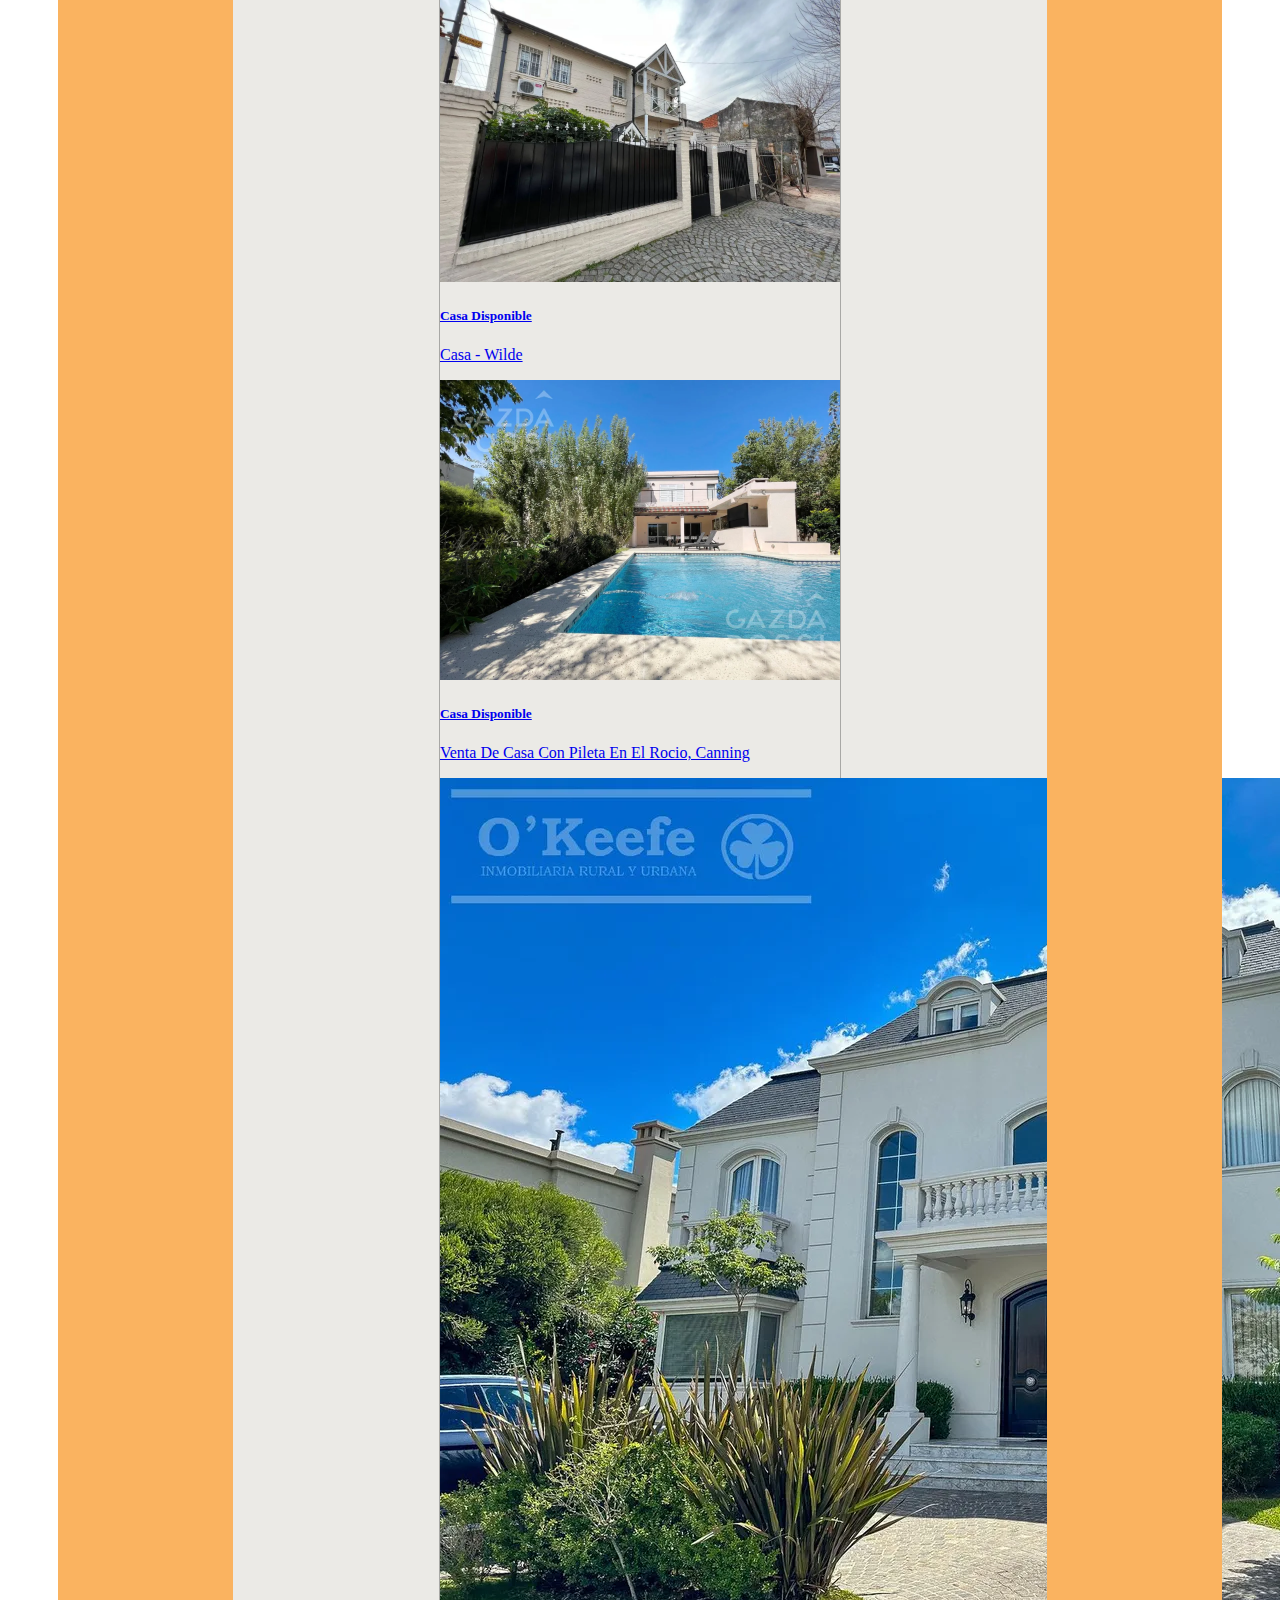
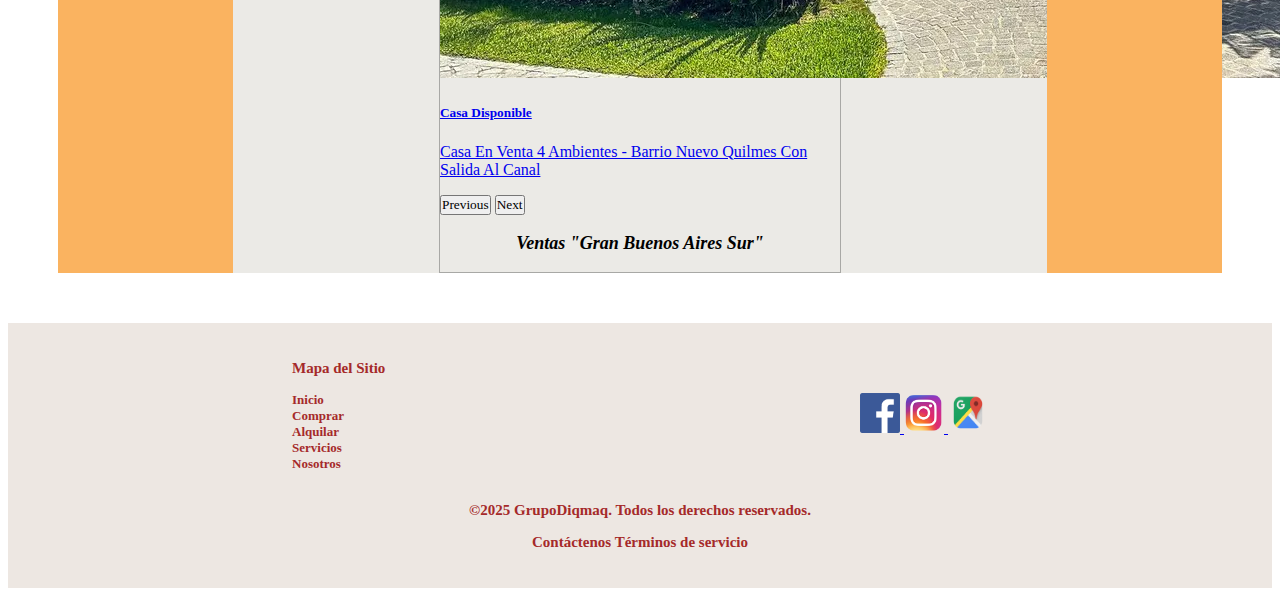
<file: Pages/Comprar.html>
<!DOCTYPE html>
<html lang="es">
    <head>
        <meta charset="UTF-8"> <!--Codificacion de caracteres de la pagina-->
        <meta name="viewport" content="width=device-width, initial-scale=1.0">
        <meta name="description" content="Encontra las mejores propiedades y proyectos de inversión de zona sur">
        <title>Inmobiliaria Diqmar</title>
        <link rel="stylesheet" href="../css/estilos.css">   
        <!--Obtención Fuente-->
        <link rel="preconnect" href="https://fonts.googleapis.com">
        <link rel="preconnect" href="https://fonts.gstatic.com" crossorigin>
        <link href="https://fonts.googleapis.com/css2?family=Dancing+Script:wght@400..700&family=Montserrat:ital,wght@0,100..900;1,100..900&family=Pinyon+Script&display=swap" rel="stylesheet">
        <!--Bootstrap*-->
        <link href="https://cdn.jsdelivr.net/npm/bootstrap@5.3.7/dist/css/bootstrap.min.css" rel="stylesheet" integrity="sha384-LN+7fdVzj6u52u30Kp6M/trliBMCMKTyK833zpbD+pXdCLuTusPj697FH4R/5mcr" crossorigin="anonymous">

 <body>
    <header class="header-ppal">
        <div class="oscurecer-fondo"> 
            <div class="index-header">
               <!--Bootstrap-->
                    <nav class="navbar navbar-expand-lg">
                        <div class="container-fluid">
                            
                            <img class="logotipo-imagen-nav" src="../images/Logo_nuevo.PNG" alt="Logo" class="logo">
                            
                            <button class="navbar-toggler" type="button" data-bs-toggle="collapse" data-bs-target="#navbarSupportedContent" aria-controls="navbarSupportedContent" aria-expanded="false" aria-label="Toggle navigation">
                                <span class="navbar-toggler-icon"></span>
                            </button>

                            <div class="collapse navbar-collapse" id="navbarSupportedContent">
                                <ul class="navbar-nav me-auto mb-2 mb-lg-0">
                                    <li class="nav-item">
                                        <a href="../index.html" target="_blank" rel="noopener"class="nav-link" href="#">INICIO</a>
                                    </li>   
                                    <li class="nav-item">
                                        <a href="../Pages/Comprar.html" target="_blank" rel="noopener" class="nav-link" href="#">COMPRAR</a>
                                    </li>
                                    <li class="nav-item">
                                        <a href="../Pages/Alquilar.html" target="_blank" rel="noopener" class="nav-link" href="#">ALQUILAR</a>
                                    </li>     
                                    <li class="nav-item">
                                        <a href="../Pages/Servicios.html" target="_blank" rel="noopener" class="nav-link" href="#">SERVICIOS</a>
                                    </li>     
                                    <li class="nav-item">
                                        <a href="../Pages/Nosotros.html" target="_blank" rel="noopener" class="nav-link" href="#">NOSOTROS</a>
                                    </li>                                                                                                                                
                                </ul>
                            </div>
                        </div>
                    </nav>
                    <!--Bootstrap-->
            </div>
        </div>
    </header>


    <main>

            <div id="ContenedorArea">
                <div id="ColumnaArea">
                </div>

                    <div id="ContenidoArea">
                        
                        <h1>Somos la mejor opción en emprendimientos de bienes raices</h1>
                        <h3>Te brindamos asesoramiento de inversión según tus espectativas</h3>

                        <Section class="Card-casa-container">      

                            <section class="Card-casa">
                                <a href="https://www.argentina.gob.ar/justicia/derechofacil/leysimple/alquileres"  target="_blank" rel="noopener">
                                    <img class="Card-casa-imagen" src="../images/Logo_Comprar.png" alt="Ultima actualizacion Ley Alquileres" width="100%">
                                </a>
                                <h3 class="my-3 fs-4 card-casa-titulo">Todo lo que tenes que saber al momento de comprar</h3>
                                        <ul >
                                            <h4>Preparación y búsqueda inicial</h4>
                                            <li><a target="_blank" rel="noopener">Evaluación de opciones de financiamiento</a></li>
                                            <li><a target="_blank" rel="noopener">Registro y búsqueda de propiedades</a></li>

                                            <br>
                                            <h4>Aspectos legales y documentación</h4>
                                            <li><a target="_blank" rel="noopener">Revisión de la documentación del inmueble</a></li>
                                            <li><a target="_blank" rel="noopener">Reserva y seña de compra</a></li>
                                            <li><a target="_blank" rel="noopener">Rol del escribano</a></li>
                                            
                                            <br>
                                            <h4>Inspección y negociación</h4>
                                            <li><a target="_blank" rel="noopener">Inspección de la propiedad</a></li>
                                            
                                            <br>
                                            <h4>Cierre de la transacción y post-compra</h4>            
                                            <li><a target="_blank" rel="noopener">Firma del boleto de compraventa</a></li>
                                            <li><a target="_blank" rel="noopener">Escrituración y transferencia de dominio</a></li>
                                            <li><a target="_blank" rel="noopener">Consideraciones post-compra</a></li>
                                            
                                            <br>
                                            <h4>Conclusiones y Preguntas Frecuentes</h4>
                                            <li><a target="_blank" rel="noopener">Conclusión</a></li>
                                            <li><a target="_blank" rel="noopener">Preguntas frecuentes</a></li>
                                            
                                        </ul>
                            </section>
                        </Section>   
                        
                        
                        <Section class="Card-casa-container">      

                            <section class="Card-casa">
                                <a href="https://www.argentina.gob.ar/justicia/derechofacil/leysimple/alquileres"  target="_blank" rel="noopener">
                                    <img class="Card-casa-imagen" src="../images/Logo_Comprar_casa.PNG" alt="Logo Alquiler" width="100%">
                                </a>
                                <h3 class="my-3 fs-4 card-casa-titulo">Casas a la venta disponibles</h3>
                                
                                <!--carrusel-->

                                <div id="carouselExample" class="carousel slide">
                                <div class="carousel-inner">
                                
                                      <div class="carousel-indicators">
                                        <button type="button" data-bs-target="#carouselExampleDark" data-bs-slide-to="0" class="active" aria-current="true" aria-label="Slide 1"></button>
                                        <button type="button" data-bs-target="#carouselExampleDark" data-bs-slide-to="1" aria-label="Slide 2"></button>
                                        <button type="button" data-bs-target="#carouselExampleDark" data-bs-slide-to="2" aria-label="Slide 3"></button>
                                    </div>

                                    <div class="carousel-item active">
                                        <a href="https://casa.mercadolibre.com.ar/MLA-1428572925-casa-wilde-_JM#polycard_client=search-nordic&position=6&search_layout=grid&type=item&tracking_id=89d6f4b3-9e0f-4af8-9afd-cabeb012fd17" target="_blank" rel="noopener">
                                            <img src="../images/ComprarCasa1.webp" class="d-block w-100" alt="CompraCasa1"  width="100%">
                                                <div class="carousel-caption d-none d-md-block">
                                                    <h5>Casa Disponible</h5>
                                                    <p>Casa - Wilde</p>
                                                </div>
                                        </a>    
                                    </div>
                                
                                    <div class="carousel-item">
                                        <a href="https://casa.mercadolibre.com.ar/MLA-1469742329-venta-de-casa-con-pileta-en-el-rocio-canning-_JM#polycard_client=search-nordic&position=8&search_layout=grid&type=item&tracking_id=ad4b31a3-7088-4958-8999-6e18ab9b2e58" target="_blank" rel="noopener">
                                            <img src="../images/ComprarCasa2.webp" class="d-block w-100" alt="ComprarCasa2"  width="100%">
                                                <div class="carousel-caption d-none d-md-block">
                                                    <h5>Casa Disponible</h5>
                                                    <p>Venta De Casa Con Pileta En El Rocio, Canning</p>
                                                </div>
                                        </a>
                                    </div>

                                    <div class="carousel-item">
                                        <a href="https://casa.mercadolibre.com.ar/MLA-1462183689-casa-en-venta-4-ambientes-barrio-nuevo-quilmes-con-salida-al-canal-_JM#polycard_client=search-nordic&position=29&search_layout=grid&type=item&tracking_id=ad4b31a3-7088-4958-8999-6e18ab9b2e58" target="_blank" rel="noopener">
                                            <img src="../images/ComprarCasa3.webp" class="d-block w-100" alt="Alquiler3">
                                                <div class="carousel-caption d-none d-md-block">
                                                    <h5>Casa Disponible</h5>
                                                    <p>Casa En Venta 4 Ambientes - Barrio Nuevo Quilmes Con Salida Al Canal</p>
                                                </div>                                        
                                        </a>
                                    </div>
                                </div>
                                <button class="carousel-control-prev" type="button" data-bs-target="#carouselExample" data-bs-slide="prev">
                                    <span class="carousel-control-prev-icon" aria-hidden="true"></span>
                                    <span class="visually-hidden">Previous</span>
                                </button>
                                <button class="carousel-control-next" type="button" data-bs-target="#carouselExample" data-bs-slide="next">
                                    <span class="carousel-control-next-icon" aria-hidden="true"></span>
                                    <span class="visually-hidden">Next</span>
                                </button>
                                </div>
                                
                                <!--carrusel-->

                                <h3 class="my-3 fs-4 card-casa-titulo">Ventas "Gran Buenos Aires Sur"</h3>

                            </section>
                        </Section>      


                    </div>
                    
            <div id="ColumnaArea2"></div>
            </div>

            <a href="https://wa.me/5491141992227" class="Whatsapp"   target="_blank" rel="noopener">
                <img src="../images/LogoWhatsapp.png" alt="Whatsapp" width="50" >
            </a>
           



        
    </main>



        <footer>
            <table align="center">
                <tr>
                    <td>
                        <p>Mapa del Sitio</p> 
                        
                        <ul >
                            <li><a href="../index.html" target="_blank" rel="noopener">Inicio </a></li>
                            <li><a href="../Pages/Comprar.html" target="_blank" rel="noopener">Comprar </a></li>
                            <li><a href="../Pages/Alquilar.html" target="_blank" rel="noopener">Alquilar </a></li>
                            <li><a href="../Pages/Servicios.html" target="_blank" rel="noopener">Servicios </a></li>
                            <li><a href="../Pages/Nosotros.html" target="_blank" rel="noopener">Nosotros </a></li>
                        </ul>
                    </td>

                    <td>
                        <div align="end">
                            <a href="https://www.facebook.com/mardiq.lorena/"   target="_blank" rel="noopener">   
                                <img src="../images/Facebook2.png" alt="facebook"  width="40" height="40">
                            </a> 
                                
                            <a href="https://www.instagram.com/accounts/login/?next=https%3A%2F%2Fwww.instagram.com%2Florenamarcasoli%2F&is_from_rle"   target="_blank" rel="noopener">
                                <img src="../images/Instragram2.png" alt="Instagran" width="40" height="40">
                            </a>
                                
                            <a href="https://maps.app.goo.gl/2WM25EeSVUyGeMreA"   target="_blank" rel="noopener">
                                <img src="../images/Maps.png" alt="ubicacion" width="40" height="40">
                            </a>
                        </div>
                    </td>
                
                </tr>
                <tr align="center" >
                    <td colspan="2">
                        <p>©2025 GrupoDiqmaq. Todos los derechos reservados.</p>
                        <p>Contáctenos Términos de servicio</p>
                    </td>
                </tr>
            <table>
        </footer>
    <script src="https://cdn.jsdelivr.net/npm/bootstrap@5.3.7/dist/js/bootstrap.bundle.min.js" integrity="sha384-ndDqU0Gzau9qJ1lfW4pNLlhNTkCfHzAVBReH9diLvGRem5+R9g2FzA8ZGN954O5Q" crossorigin="anonymous"></script>
    </body>    
</html>
</file>
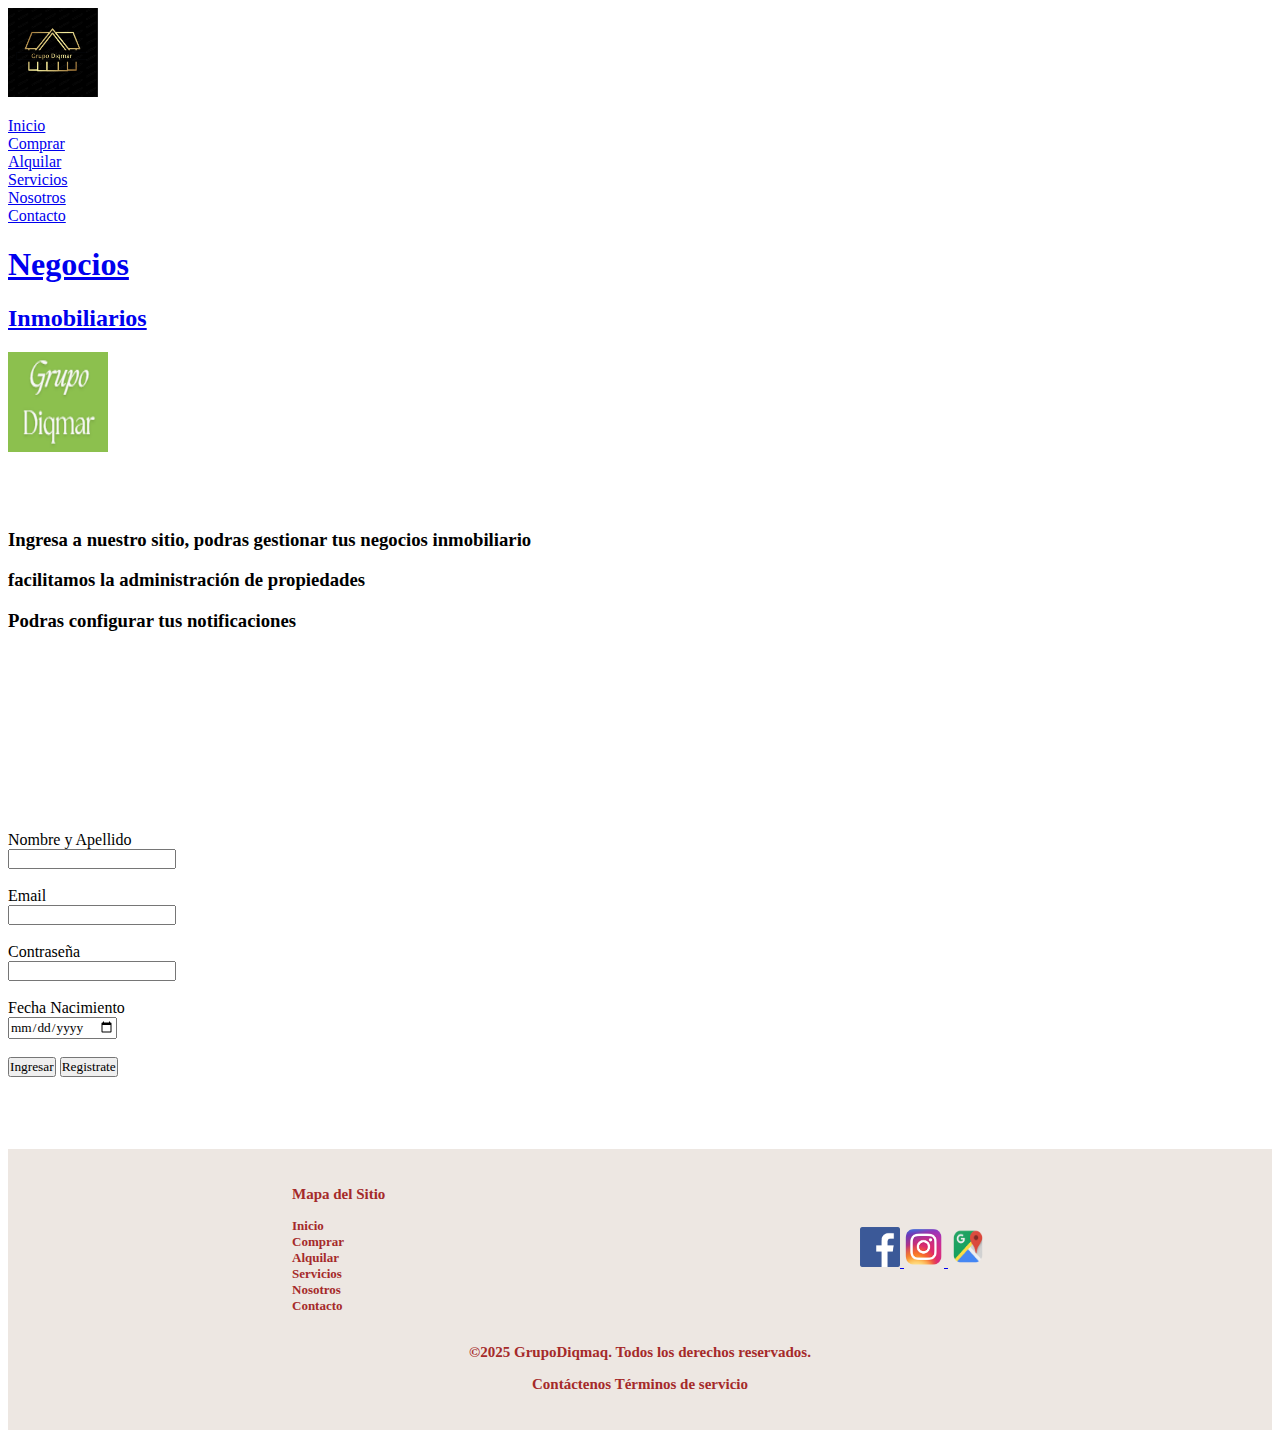
<file: Pages/contacto.html>
<!DOCTYPE html>
<html lang="en">
<head>
    <meta charset="UTF-8"> <!--Codificacion de caracteres de la pagina-->
    <meta name="viewport" content="width=device-width, initial-scale=1.0">
    <link rel="stylesheet" href="../css/estilos.css">    
</head>
<body>

    <header>
         <nav>
            <a href="../index.html">
                <img src="../images/Logo_nuevo.PNG" alt="Logo" class="logo" width="90">
            </a>
            <ul>
                <li><a href="../index.html" target="_blank" rel="noopener">Inicio </a></li>
                <li><a href="../Pages/Comprar.html" target="_blank" rel="noopener">Comprar </a></li>
                <li><a href="../Pages/Alquilar.html" target="_blank" rel="noopener">Alquilar </a></li>
                <li><a href="../Pages/Servicios.html" target="_blank" rel="noopener">Servicios </a></li>
                <li><a href="../Pages/Nosotros.html" target="_blank" rel="noopener">Nosotros </a></li>
                <li><a href="../Pages/contacto.html"  target="_blank" rel="noopener">Contacto </a></li>
            </ul>
        </nav>
     </header>




        <section>

            <div class="container3"> 

                <a href="../index.html">   
                    <h1>Negocios</h1>
                    <h2>Inmobiliarios</h2>
                    <img src="../images/Logo.png" alt="Logo" class="logo" width="100" height="100";>
                </a> 
            </div>

            <br>
            <br>
            <br>

             <h3>Ingresa a nuestro sitio, podras gestionar tus negocios inmobiliario</h3>
             <h3>facilitamos la administración de propiedades</h3>
             <h3>Podras configurar tus notificaciones</h3>

            <div class="container1"> 
                <br><br><br><br><br><br><br><br><br><br>
                    
                    <form action="/submit" method="post">
                    <label for="Nombre y Apellido">Nombre y Apellido <br></label>
                    <input type="text" name="Nombre y Apellido" id="Nombre y Apellido" >

                    <br> <br>

                    <label for="Email">Email<br></label>
                    <input type="email" name="Email" id="Email">

                    <br> <br>
                    
                    <label for="Password">Contraseña<br></label>
                    <input type="password" name="password" id="password">

                    <br> <br>

                    <label for="Fecha Nacimiento">Fecha Nacimiento<br></label>
                    <input type="date" name="Fecha Nacimiento" id="Fecha Nacimiento">    

                    <br> <br>

                    <input type="submit" value="Ingresar">
                    <input type="submit" value="Registrate">
                    </form>
                    <br><br><br><br>

            <div> 

          </section>


        <footer>
            <table align="center">
                <tr>
                    <td>
                        <p>Mapa del Sitio</p> 
                        
                        <ul >
                            <li><a href="../index.html" target="_blank" rel="noopener">Inicio </a></li>
                            <li><a href="../Pages/Comprar.html" target="_blank" rel="noopener">Comprar </a></li>
                            <li><a href="../Pages/Alquilar.html" target="_blank" rel="noopener">Alquilar </a></li>
                            <li><a href="../Pages/Servicios.html" target="_blank" rel="noopener">Servicios </a></li>
                            <li><a href="../Pages/Nosotros.html" target="_blank" rel="noopener">Nosotros </a></li>
                            <li><a href="../Pages/contacto.html"  target="_blank" rel="noopener">Contacto </a></li>
                        </ul>
                    </td>

                    <td>
                        <div align="end">
                            <a href="https://www.facebook.com/mardiq.lorena/"   target="_blank" rel="noopener">   
                                <img src="../images/Facebook2.png" alt="facebook"  width="40" height="40">
                            </a> 
                                
                            <a href="https://www.instagram.com/accounts/login/?next=https%3A%2F%2Fwww.instagram.com%2Florenamarcasoli%2F&is_from_rle"   target="_blank" rel="noopener">
                                <img src="../images/Instragram2.png" alt="Instagran" width="40" height="40">
                            </a>
                                
                            <a href="https://maps.app.goo.gl/2WM25EeSVUyGeMreA"   target="_blank" rel="noopener">
                                <img src="../images/Maps.png" alt="ubicacion" width="40" height="40">
                            </a>
                        </div>
                    </td>
                
                </tr>
                <tr align="center" >
                    <td colspan="2">
                        <p>©2025 GrupoDiqmaq. Todos los derechos reservados.</p>
                        <p>Contáctenos Términos de servicio</p>
                    </td>
                </tr>
            <table>
        </footer>        
    </body>
</html>
</file>
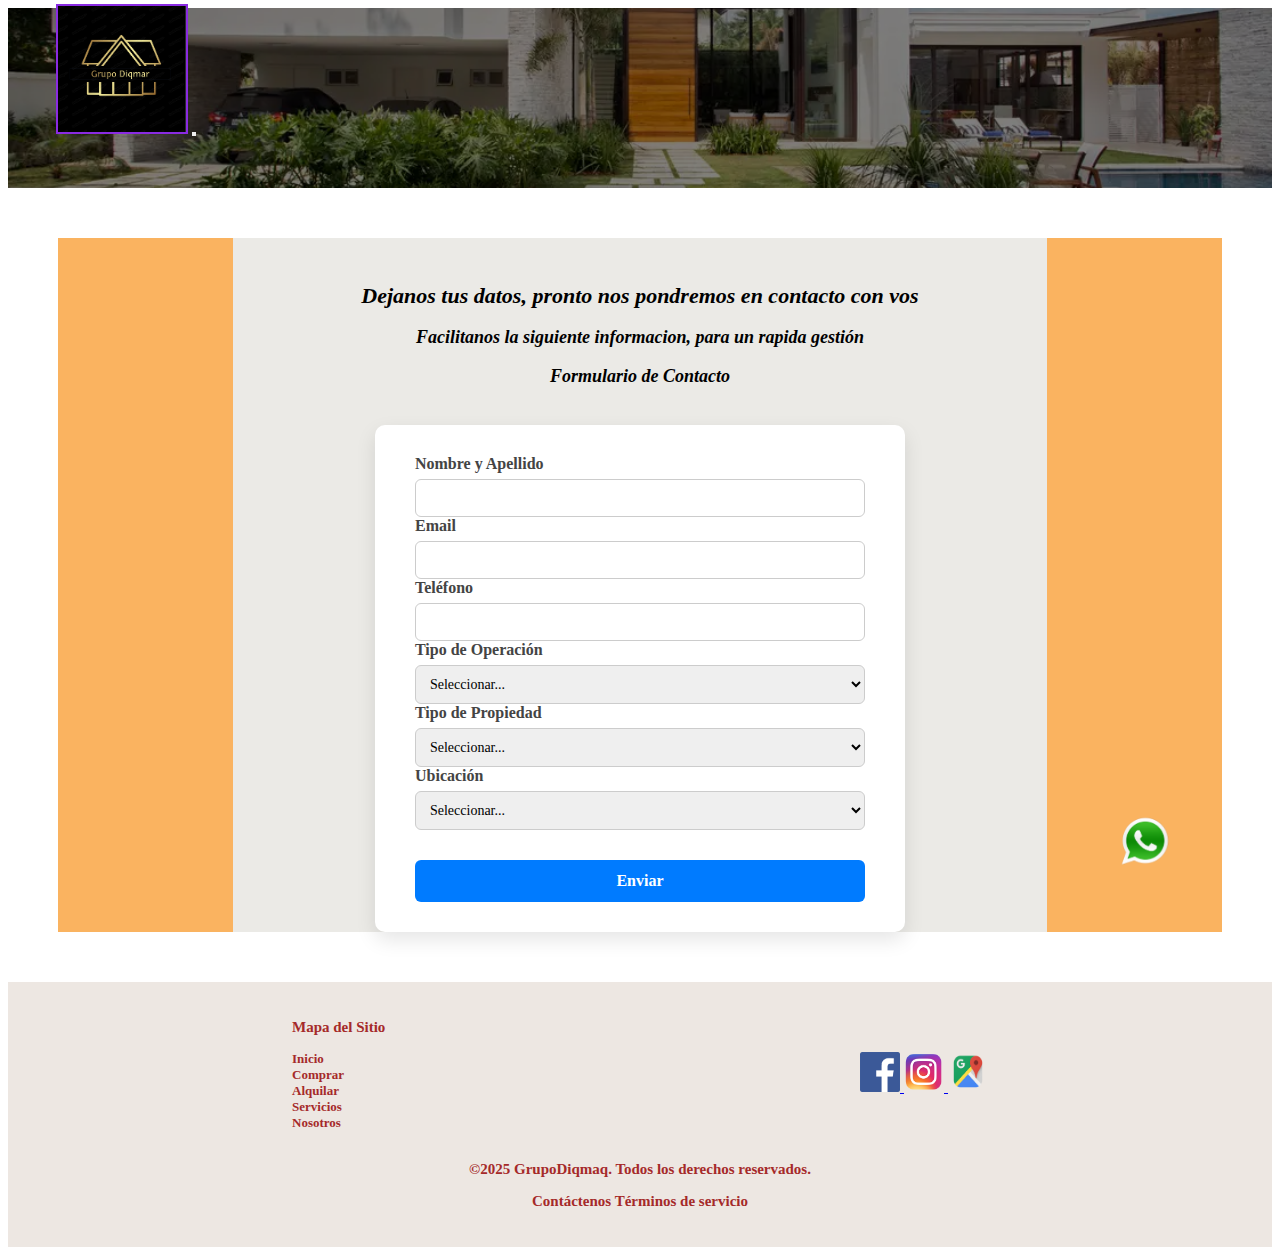
<file: Pages/Nosotros.html>
<!DOCTYPE html>
<html lang="es">
    <head>
        <meta charset="UTF-8"> <!--Codificacion de caracteres de la pagina-->
        <meta name="viewport" content="width=device-width, initial-scale=1.0">
        <meta name="description" content="Encontra las mejores propiedades y proyectos de inversión de zona sur">
        <title>Inmobiliaria Diqmar</title>
        <!--<link rel="stylesheet" href="../css/estilos.css">-->   
        <link rel="stylesheet" href="../style.css">  
        <!--Obtención Fuente-->
        <link rel="preconnect" href="https://fonts.googleapis.com">
        <link rel="preconnect" href="https://fonts.gstatic.com" crossorigin>
        <link href="https://fonts.googleapis.com/css2?family=Dancing+Script:wght@400..700&family=Montserrat:ital,wght@0,100..900;1,100..900&family=Pinyon+Script&display=swap" rel="stylesheet">
        <!--Bootstrap*-->
        <link href="https://cdn.jsdelivr.net/npm/bootstrap@5.3.7/dist/css/bootstrap.min.css" rel="stylesheet" integrity="sha384-LN+7fdVzj6u52u30Kp6M/trliBMCMKTyK833zpbD+pXdCLuTusPj697FH4R/5mcr" crossorigin="anonymous">


</head>

 <body>
    <header class="header-ppal">
        <div class="oscurecer-fondo">
            <div class="index-header">
               <!--Bootstrap-->
                    <nav class="navbar navbar-expand-lg">
                        <div class="container-fluid">
                            
                            <img class="logotipo-imagen-nav" src="../images/Logo_nuevo.PNG" alt="Logo" class="logo">
                            
                            <button class="navbar-toggler" type="button" data-bs-toggle="collapse" data-bs-target="#navbarSupportedContent" aria-controls="navbarSupportedContent" aria-expanded="false" aria-label="Toggle navigation">
                                <span class="navbar-toggler-icon"></span>
                            </button>

                            <div class="collapse navbar-collapse" id="navbarSupportedContent">
                                <ul class="navbar-nav me-auto mb-2 mb-lg-0">
                                    <li class="nav-item">
                                        <a href="../index.html" target="_blank" rel="noopener"class="nav-link" href="#">INICIO</a>
                                    </li>   
                                    <li class="nav-item">
                                        <a href="../Pages/Comprar.html" target="_blank" rel="noopener" class="nav-link" href="#">COMPRAR</a>
                                    </li>
                                    <li class="nav-item">
                                        <a href="../Pages/Alquilar.html" target="_blank" rel="noopener" class="nav-link" href="#">ALQUILAR</a>
                                    </li>     
                                    <li class="nav-item">
                                        <a href="../Pages/Servicios.html" target="_blank" rel="noopener" class="nav-link" href="#">SERVICIOS</a>
                                    </li>     
                                    <li class="nav-item">
                                        <a href="../Pages/Nosotros.html" target="_blank" rel="noopener" class="nav-link" href="#">NOSOTROS</a>
                                    </li>                                                                                          
                                </ul>
                            </div>
                        </div>
                    </nav>
                    <!--Bootstrap-->
            </div>
        </div>    
    </header>

    <main>
            <div id="ContenedorArea">
                <div id="ColumnaArea">
                </div>

                <div id="ContenidoArea">
                        
                        <h1>Dejanos tus datos, pronto nos pondremos en contacto con vos</h1>
                        <h3>Facilitanos la siguiente informacion, para un rapida gestión</h3>
                        <h3>Formulario de Contacto</h3>
                    <Section class="Card-casa-container">      
                        
                        <div class="form-container1">

                            <form class="form"action="/submit" method="post">
                                <label class="label" for="nombre">Nombre y Apellido</label>
                                <input class="input" type="text" name="nombre" id="nombre" required>

                                <label class="label" for="email">Email</label>
                                <input class="input" type="email" name="email" id="email" required>

                                <label class="label" for="telefono">Teléfono</label>
                                <input class="input" type="tel" name="telefono" id="telefono" pattern="[0-9]+" required>

                                <label class="label" for="tipo-operacion">Tipo de Operación</label>
                                <select name="tipo_operacion" id="tipo-operacion" required>
                                    <option value="" disabled selected>Seleccionar...</option>
                                    <option value="compra">Compra</option>
                                    <option value="alquiler">Alquiler</option>
                                    <option value="temporario">Temporario</option>
                                </select>

                                <label class="label" for="tipo-propiedad">Tipo de Propiedad</label>
                                <select name="tipo_prodiedad" id="tipo-propiedad" required>
                                    <option value="" disabled selected>Seleccionar...</option>
                                    <option value="Casa">Casa</option>
                                    <option value="Departamento">Departamento</option>
                                    <option value="Duplex/Triplex">Duplex/Tiplex</option>
                                    <option value="Lote/Terreno">Lote/terreno</option>
                                    <option value="Oficinas">Oficinas</option>
                                    <option value="Locales">Locales</option>
                                </select>                                

                                <label class="label" for="Ubicación">Ubicación</label>
                                <select name="ubicacion" id="ubicacion" required>
                                <option value="" disabled selected>Seleccionar...</option>
                                <option value="">Buenos Aires</option>
                                <option value="">Cordoba</option>
                                <option value="">Entre Ríos</option>
                                <option value="">Santa Fe</option>
                                <option value="">Mendoza</option>
                                <option value="">San Juan</option>
                                <option value="">Otros</option>
                                </select>                                

                                <button class="button" type="submit">Enviar</button>
                            </form>
                        </div>                                

                    </Section>   
                </div>
                    
            <div id="ColumnaArea2"></div>
            </div>

            <a href="https://wa.me/5491141992227" class="Whatsapp"   target="_blank" rel="noopener">
                <img src="../images/LogoWhatsapp.png" alt="Whatsapp" width="50" >
            </a>


    </main>



        <footer>
            <table align="center">
                <tr>
                    <td>
                        <p>Mapa del Sitio</p> 
                        
                        <ul >
                            <li><a href="../index.html" target="_blank" rel="noopener">Inicio </a></li>
                            <li><a href="../Pages/Comprar.html" target="_blank" rel="noopener">Comprar </a></li>
                            <li><a href="../Pages/Alquilar.html" target="_blank" rel="noopener">Alquilar </a></li>
                            <li><a href="../Pages/Servicios.html" target="_blank" rel="noopener">Servicios </a></li>
                            <li><a href="../Pages/Nosotros.html" target="_blank" rel="noopener">Nosotros </a></li>
                        </ul>
                    </td>

                    <td>
                        <div align="end">
                            <a href="https://www.facebook.com/mardiq.lorena/"   target="_blank" rel="noopener">   
                                <img src="../images/Facebook2.png" alt="facebook"  width="40" height="40">
                            </a> 
                                
                            <a href="https://www.instagram.com/accounts/login/?next=https%3A%2F%2Fwww.instagram.com%2Florenamarcasoli%2F&is_from_rle"   target="_blank" rel="noopener">
                                <img src="../images/Instragram2.png" alt="Instagran" width="40" height="40">
                            </a>
                                
                            <a href="https://maps.app.goo.gl/2WM25EeSVUyGeMreA"   target="_blank" rel="noopener">
                                <img src="../images/Maps.png" alt="ubicacion" width="40" height="40">
                            </a>
                        </div>
                    </td>
                
                </tr>
                <tr align="center" >
                    <td colspan="2">
                        <p>©2025 GrupoDiqmaq. Todos los derechos reservados.</p>
                        <p>Contáctenos Términos de servicio</p>
                    </td>
                </tr>
            <table>
        </footer>
    <script src="https://cdn.jsdelivr.net/npm/bootstrap@5.3.7/dist/js/bootstrap.bundle.min.js" integrity="sha384-ndDqU0Gzau9qJ1lfW4pNLlhNTkCfHzAVBReH9diLvGRem5+R9g2FzA8ZGN954O5Q" crossorigin="anonymous"></script>    
    </body>    
</html>
</file>
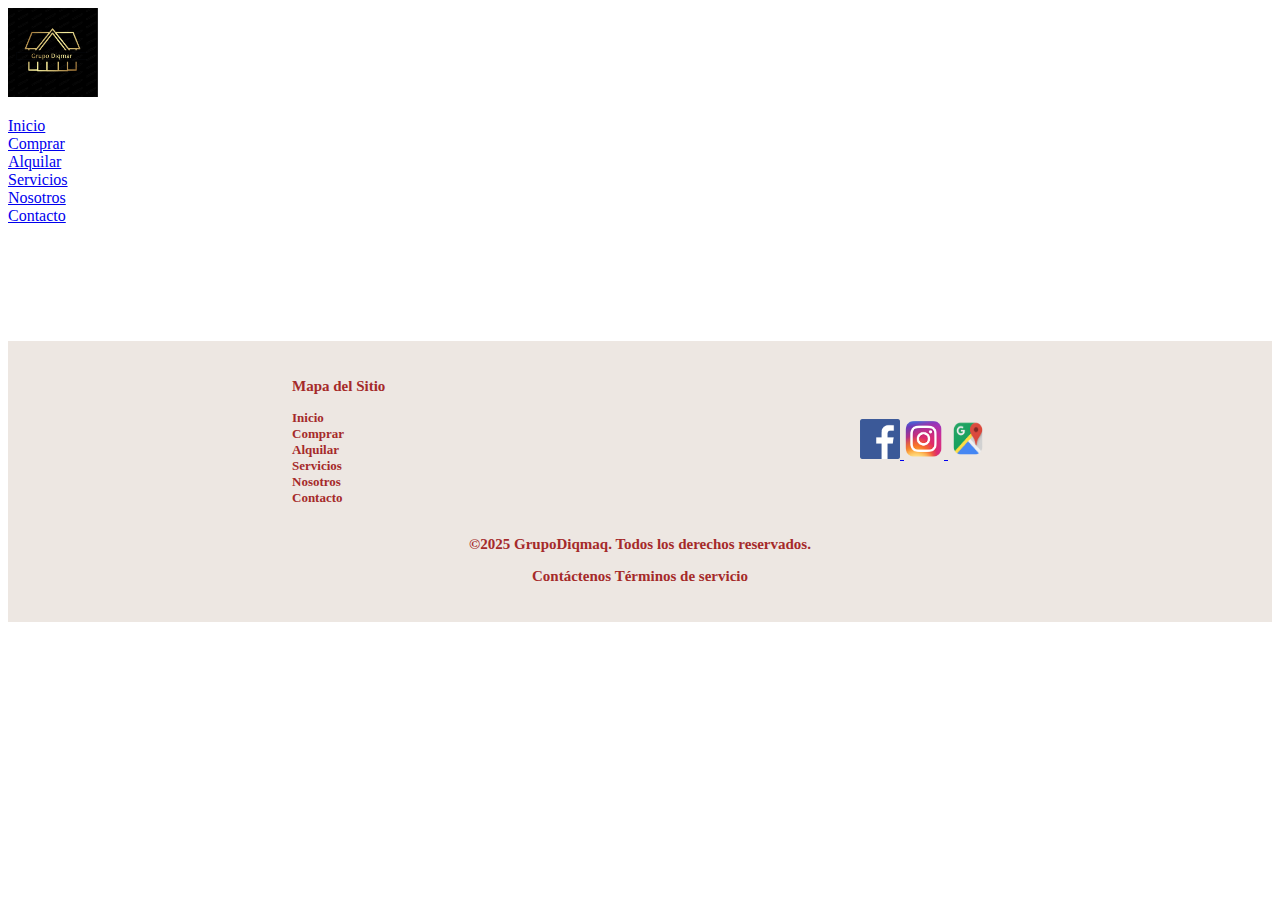
<file: Pages/Servicios.html>
<!DOCTYPE html>
<html lang="es">
    <head>
        <meta charset="UTF-8"> <!--Codificacion de caracteres de la pagina-->
        <meta name="viewport" content="width=device-width, initial-scale=1.0">
        <meta name="description" content="Encontra las mejores propiedades y proyectos de inversión de zona sur">
        <title>Inmobiliaria Diqmar</title>
        <link rel="stylesheet" href="../css/estilos.css">    
    </head>

 <body>
        <header>
            <nav>
                <a href="../index.html">
                    <img src="../images/Logo_nuevo.PNG" alt="Logo" class="logo" width="90">
                </a>
                <ul>
                    <li><a href="../index.html" target="_blank" rel="noopener">Inicio </a></li>
                    <li><a href="../Pages/Comprar.html" target="_blank" rel="noopener">Comprar </a></li>
                    <li><a href="../Pages/Alquilar.html" target="_blank" rel="noopener">Alquilar </a></li>
                    <li><a href="../Pages/Servicios.html" target="_blank" rel="noopener">Servicios </a></li>
                    <li><a href="../Pages/Nosotros.html" target="_blank" rel="noopener">Nosotros </a></li>
                    <li><a href="../Pages/contacto.html"  target="_blank" rel="noopener">Contacto </a></li>
                </ul>
            </nav>
        </header>

    <main></main>

    

        <footer>
            <table align="center">
                <tr>
                    <td>
                        <p>Mapa del Sitio</p> 
                        
                        <ul >
                            <li><a href="../index.html" target="_blank" rel="noopener">Inicio </a></li>
                            <li><a href="../Pages/Comprar.html" target="_blank" rel="noopener">Comprar </a></li>
                            <li><a href="../Pages/Alquilar.html" target="_blank" rel="noopener">Alquilar </a></li>
                            <li><a href="../Pages/Servicios.html" target="_blank" rel="noopener">Servicios </a></li>
                            <li><a href="../Pages/Nosotros.html" target="_blank" rel="noopener">Nosotros </a></li>
                            <li><a href="../Pages/contacto.html"  target="_blank" rel="noopener">Contacto </a></li>
                        </ul>
                    </td>

                    <td>
                        <div align="end">
                            <a href="https://www.facebook.com/mardiq.lorena/"   target="_blank" rel="noopener">   
                                <img src="../images/Facebook2.png" alt="facebook"  width="40" height="40">
                            </a> 
                                
                            <a href="https://www.instagram.com/accounts/login/?next=https%3A%2F%2Fwww.instagram.com%2Florenamarcasoli%2F&is_from_rle"   target="_blank" rel="noopener">
                                <img src="../images/Instragram2.png" alt="Instagran" width="40" height="40">
                            </a>
                                
                            <a href="https://maps.app.goo.gl/2WM25EeSVUyGeMreA"   target="_blank" rel="noopener">
                                <img src="../images/Maps.png" alt="ubicacion" width="40" height="40">
                            </a>
                        </div>
                    </td>
                
                </tr>
                <tr align="center" >
                    <td colspan="2">
                        <p>©2025 GrupoDiqmaq. Todos los derechos reservados.</p>
                        <p>Contáctenos Términos de servicio</p>
                    </td>
                </tr>
            <table>
        </footer>    
</body>    
</html>
</file>
<file: css/estilos.css>
/*Estilos Gral*/
*{
    padding: 0px; /*espaciado interno 1er param arriba 2do param izq. 3er param abajo*/
    font-family: 'Times New Roman', Times, serif;
               /* margin: 0px; espaciado externo*/
}

.oscurecer-fondo{
    position: absolute;
    width: 100%;
    height: 100%;
    background-color: rgba(0, 0, 0, 0.5);
}
/*Estilos Header*/

        .logotipo-imagen {
            /*width: 8rem;*/
            margin-left: 10%;
            border: solid 2px red;
            margin-top: 4rem;
            object-fit: cover;
        }

        .logotipo-imagen-nav {
            width: 8rem;
            margin-top: 4rem;
            border: solid 2px blueviolet;
        }

        .index-header{
            display: flex;
            justify-content: space-between;
            align-items: center;
            justify-items: center;
            height: 4rem;
            padding: 3rem 3rem;
        }

        .index-header ul {
                display: flex;
                list-style: none;
                column-gap:3rem;
                padding-left: 5rem;
                padding-top: 3rem;
        }

        .index-header ul a{
                text-decoration: none;
                color: #ffffff;
                font-weight: bold;
                /*+background-color: #edc18b;*/
        }

        .header-ppal{   
            background-image: url(../images/Header7.png);
            background-size: cover;
            background-repeat: no-repeat;
            background-position: center;
            height: 18vh;
            position: relative;
        }

/*Estilos Main*/
        main{ 
            padding:50px 50px;
            box-sizing: border-box;
            /*border: solid 2px black;*/
        }

        main h1{
            margin-top: 45px;
            font-size: 22px;
            text-align: center;
            font-style: italic;
            font-weight: bold;
        }

        main h2{
            margin-top: 30px;
            font-size: 20px;
            text-align: center;
            font-style: italic;
            font-weight: bold;
        }

        main h3{
            font-size: 18px;
            text-align: center;
            font-style: italic;
            font-weight: bold;
        }

        .ListaServicios{
            margin-left: 15%;
            margin-right: 15%;

        }

        table{
            width: 100%;
            max-width: 700px;
        }

        .Whatsapp{
            position: fixed;
            right: 110px;
            bottom: 30px;
        }


        #TextoFamilia{
            color:black;
            font-size: 18px;
            font-weight: bold;
            font-style: italic;
            justify-items: center;
        }

        .contenedorGrid div{
            text-align: center;
            background-color: #eeeeee;
            padding-top: 10px;
            padding-bottom: 10px;
        }

        .contenedorfamilia{   
            width: 60%;
            margin-left: 20%;
            margin-right: 20%;
            display: grid;}

        #ContenedorArea{
            display: grid;
            height: auto;
            grid-template-areas: "Columna Contenido Columna2" ;
            grid-template-columns: 15% 70% 15%;
            grid-template-rows: auto ;
            }

        #ColumnaArea{
            grid-area: Columna;
            align-content:center;
            align-items: center;
            padding: 5%;
            background-color:rgb(250, 179, 96);
        }

        #ColumnaArea2{
            grid-area: Columna2;
            background-color: rgb(250, 179, 96);
        }

        #ContenidoArea{
            grid-area: Contenido;
            background-color: rgb(235, 234, 230);
        }            
            
        .index-header-btn{
            border-radius: 0.5rem;
            font-weight: 600;
            text-transform: uppercase;
        }

        .Card-casa-container{
            display: flex;
            flex-wrap: wrap;
            justify-content: center;
            gap:1rem;
            row-gap: 4rem;
            padding-top: 20px;
        }
        .Card-casa{
            width: 25rem;
            border: 1px solid rgba(0, 0, 0, 0.281);
        }
        .Card-casa-imagen{
            height: 15rem;
            width: 100%;
            object-fit: cover;
        }
        .card-casa-titulo{
            font-weight: 600;
        }
        .card-cada-btn{
            border: none;
            background-color: black;
            color:#ffffff;
            padding: 0.5rem;
            width: 100%;
        }


/*Estilos Footer*/

        footer {
            background-color: #ede7e2;
            padding: 20px;
            flex-direction: row;
        }

        footer table tr td p{
            font-size: 15px;
            font-family:'Times New Roman', Times, serif;
            font-weight: bold;
            color:brown;
        }

        footer table tr td ul{
            font-size: 13px;
            font-family:'Times New Roman', Times, serif;
            font-weight: bold;
            list-style:  none;
        }

        footer table tr td ul a{
            text-decoration: none;
            color:brown;
        }

        .RedesSocialesImg{
            width: 40px;
            height: 40px;
            object-fit: cover;
        }


/*Resolución*/

@media (max-width:2000px) {
.contenedorGrid{   
    margin-left: 8%;
    margin-right: 8%;
    width: 80%;
    height: 80%;
    display: grid;
    grid-template-columns: 25% 25% 25% 25%;
    grid-template-rows: 33.33% 33.33% 33.33%;
    margin-top: 10%;
    column-gap: 10px;
    row-gap: 50px;
    font-weight: bold;
}

}

@media (max-width:600px) {

main h1{
    margin-top: 25px;
    font-size: 12px;
}

main h3{
    font-size: 9px;
}

h5{
        font-size: 0.43em;
}

#TextoFamilia{
    font-size: 8px;
    font-weight: bold;
    font-style: italic;
    justify-items: center;
}
.contenedorGrid{   
    margin-left: 8%;
    margin-right: 8%;
    width: 80%;
    height: 80%;
    display: grid;
    grid-template-columns: 100%;
    grid-template-rows: auto;
    margin-top: 10%;
    column-gap: 10px;
    row-gap: 50px;
    font-weight: bold;
}

}
</file>
<file: style.css>
@charset "UTF-8";
/*$ContenidoArea_background-color: rgba(159, 24, 24, 1);*/
/*Footer*/
/*$ContenidoArea_background-color: rgba(159, 24, 24, 1);*/
/*Footer*/
.Font_footer, footer table tr td ul, footer table tr td p {
  font-family: "Times New Roman", Times, serif;
  font-weight: bold;
}

footer {
  background-color: #ede7e2;
  padding: 20px;
  flex-direction: row;
}

footer table tr td p {
  font-size: 15px;
  color: brown;
}

footer table tr td ul {
  font-size: 13px;
  list-style: none;
}

footer table tr td ul a {
  text-decoration: none;
  color: brown;
}

.RedesSocialesImg {
  width: 40px;
  height: 40px;
  object-fit: cover;
}

/*$ContenidoArea_background-color: rgba(159, 24, 24, 1);*/
/*Footer*/
main {
  padding: 50px 50px;
  box-sizing: border-box;
  /*border: solid 2px black;*/
}

main h1 {
  margin-top: 45px;
  font-size: 22px;
  text-align: center;
  font-style: italic;
  font-weight: bold;
}

main h2 {
  margin-top: 30px;
  font-size: 20px;
  text-align: center;
  font-style: italic;
  font-weight: bold;
}

main h3 {
  margin-top: 18px;
  font-size: 18px;
  text-align: center;
  font-style: italic;
  font-weight: bold;
}

.ListaServicios {
  margin-left: 15%;
  margin-right: 15%;
}

table {
  width: 100%;
  max-width: 700px;
}

.Whatsapp {
  position: fixed;
  right: 110px;
  bottom: 30px;
}

#TextoFamilia {
  color: black;
  margin-top: 0px;
  font-size: 18px;
  text-align: center;
  font-style: italic;
  font-weight: bold;
}

.contenedorGrid div {
  text-align: center;
  background-color: #eeeeee;
  padding-top: 10px;
  padding-bottom: 10px;
}

.contenedorfamilia {
  width: 60%;
  margin-left: 20%;
  margin-right: 20%;
  display: grid;
}

#ContenedorArea {
  display: grid;
  height: auto;
  grid-template-areas: "Columna Contenido Columna2";
  grid-template-columns: 15% 70% 15%;
  grid-template-rows: auto;
}

#ColumnaArea {
  grid-area: Columna;
  align-content: center;
  align-items: center;
  padding: 5%;
  background-color: rgb(250, 179, 96);
}

#ColumnaArea2 {
  grid-area: Columna2;
  background-color: rgb(250, 179, 96);
}

#ContenidoArea {
  grid-area: Contenido;
  background-color: rgb(235, 234, 230);
}

.index-header-btn {
  border-radius: 0.5rem;
  font-weight: 600;
  text-transform: uppercase;
}

.Card-casa-container {
  display: flex;
  flex-wrap: wrap;
  justify-content: center;
  gap: 1rem;
  row-gap: 4rem;
  padding-top: 20px;
}

.Card-casa {
  width: 25rem;
  border: 1px solid rgba(0, 0, 0, 0.281);
}

.Card-casa-imagen {
  height: 15rem;
  width: 100%;
  object-fit: cover;
}

.card-casa-titulo {
  font-weight: 600;
}

.card-cada-btn {
  border: none;
  background-color: black;
  color: #ffffff;
  padding: 0.5rem;
  width: 100%;
}

/*Resolución*/
@media (max-width: 2000px) {
  .contenedorGrid {
    margin-left: 8%;
    margin-right: 8%;
    width: 80%;
    height: 80%;
    display: grid;
    grid-template-columns: 25% 25% 25% 25%;
    grid-template-rows: 33.33% 33.33% 33.33%;
    margin-top: 10%;
    column-gap: 10px;
    row-gap: 50px;
    font-weight: bold;
  }
}
@media (max-width: 600px) {
  main h1 {
    margin-top: 25px;
    font-size: 21px;
    text-align: center;
    font-style: italic;
    font-weight: bold;
  }
  main h3 {
    margin-top: 0px;
    font-size: 9px;
    text-align: center;
    font-style: italic;
    font-weight: bold;
  }
  h5 {
    font-size: 0.43em;
  }
  TextoFamilia {
    margin-top: 0px;
    font-size: 8px;
    text-align: center;
    font-style: italic;
    font-weight: bold;
  }
  .contenedorGrid {
    margin-left: 8%;
    margin-right: 8%;
    width: 80%;
    height: 80%;
    display: grid;
    grid-template-columns: 100%;
    grid-template-rows: auto;
    margin-top: 10%;
    column-gap: 10px;
    row-gap: 50px;
    font-weight: bold;
  }
}
/* Contenedor principal para centrar el formulario */
.form-container1 {
  background: white;
  padding: 30px 40px;
  border-radius: 10px;
  box-shadow: 0 8px 20px rgba(0, 0, 0, 0.1);
  max-width: 450px;
  width: 90%;
  display: flex;
}

.form {
  width: 100%;
}

.form-group {
  margin-bottom: 18px;
}

.label {
  display: block;
  margin-bottom: 6px;
  font-weight: bold;
  color: #444;
}

.input, select {
  width: 100%;
  padding: 10px;
  border-radius: 6px;
  border: 1px solid #ccc;
  font-size: 14px;
  box-sizing: border-box;
  transition: border-color 0.3s;
}

.input:focus, select:focus {
  border-color: #007BFF;
  outline: none;
}

.button {
  width: 100%;
  padding: 12px;
  margin-top: 30px;
  background-color: #007BFF;
  color: white;
  font-weight: bold;
  border: none;
  border-radius: 6px;
  cursor: pointer;
  font-size: 16px;
  transition: background-color 0.3s;
}

/*$ContenidoArea_background-color: rgba(159, 24, 24, 1);*/
/*Footer*/
/*Estilos Header*/
.logotipo-imagen {
  /*width: 8rem;*/
  margin-left: 10%;
  border: solid 2px red;
  margin-top: 4rem;
  object-fit: cover;
}

.logotipo-imagen-nav {
  width: 8rem;
  margin-top: 4rem;
  border: solid 2px blueviolet;
}

.index-header {
  display: flex;
  justify-content: space-between;
  align-items: center;
  justify-items: center;
  height: 4rem;
  padding: 3rem 3rem;
}

.index-header ul {
  display: flex;
  list-style: none;
  column-gap: 3rem;
  padding-left: 5rem;
  padding-top: 3rem;
}

.index-header ul a {
  text-decoration: none;
  color: #ffffff;
  font-weight: bold;
  /*+background-color: #edc18b;*/
}

.header-ppal {
  background-image: url(images/Header7.png);
  background-size: cover;
  background-repeat: no-repeat;
  background-position: center;
  height: 20vh;
  position: relative;
}

/*Estilos Gral*/
* {
  padding: 0px; /*espaciado interno 1er param arriba 2do param izq. 3er param abajo*/
  font-family: "Times New Roman", Times, serif;
  /* margin: 0px; espaciado externo*/
}

.oscurecer-fondo {
  position: absolute;
  width: 100%;
  height: 100%;
  background-color: rgba(0, 0, 0, 0.5);
}

/*# sourceMappingURL=style.css.map */
</file>
